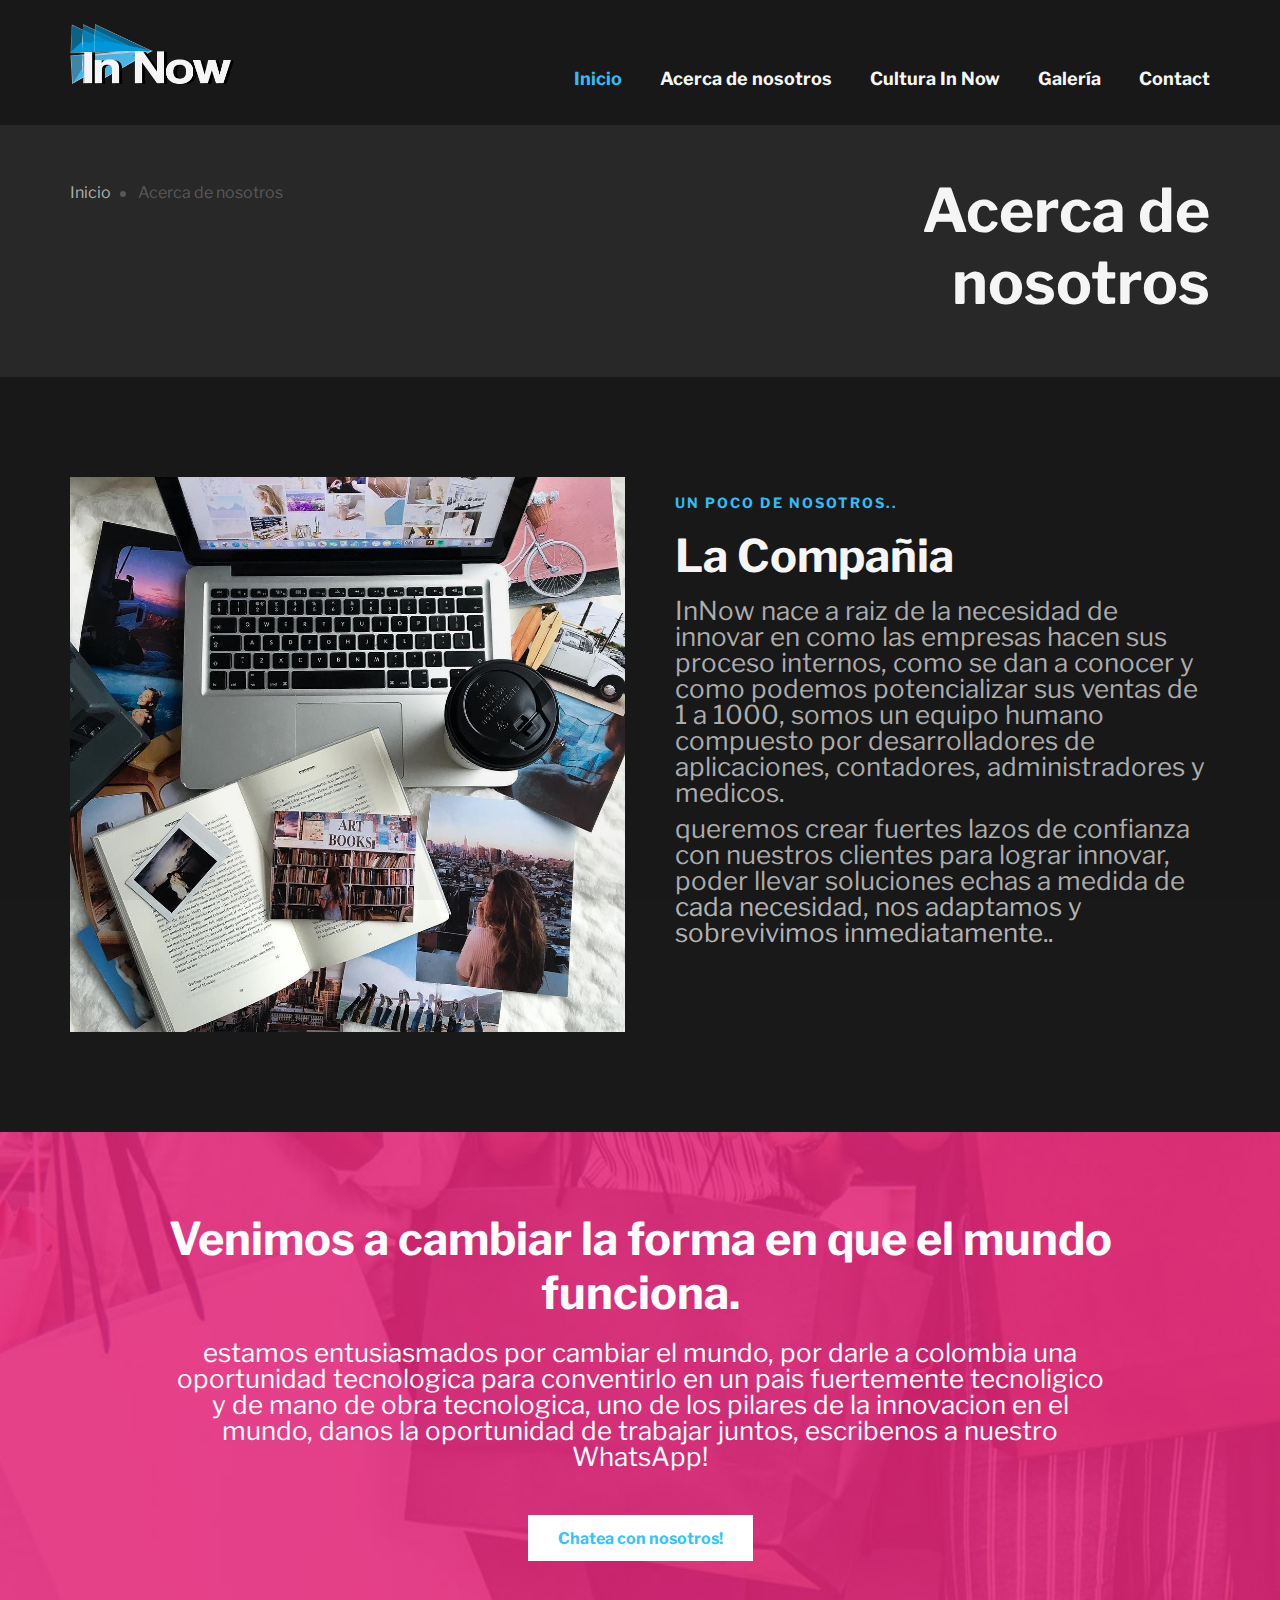
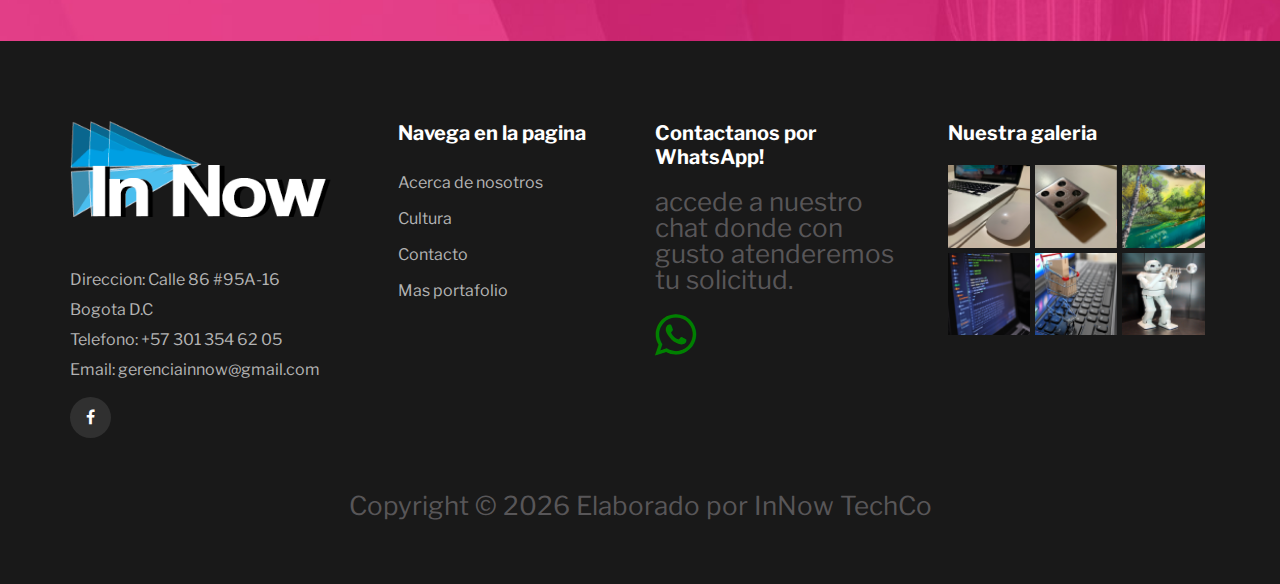
<file: about-us.html>
<!DOCTYPE html>
<html lang="es">

<head>
    <meta charset="UTF-8">
    <meta name="description" content="In now">
    <meta name="keywords" content="html in now">
    <meta name="viewport" content="width=device-width, initial-scale=1.0">
    <meta http-equiv="X-UA-Compatible" content="ie=edge">
    <title>In Now TechCo.</title>


    <!-- Google Font -->
    <link href="https://fonts.googleapis.com/css?family=Libre+Franklin:400,500,600,700,800,900&display=swap"
        rel="stylesheet">

    <!-- Css Styles -->
    <link rel="stylesheet" href="css/bootstrap.min.css" type="text/css">
    <link rel="stylesheet" href="css/font-awesome.min.css" type="text/css">
    <link rel="stylesheet" href="css/themify-icons.css" type="text/css">
    <link rel="stylesheet" href="css/owl.carousel.min.css" type="text/css">
    <link rel="stylesheet" href="css/magnific-popup.css" type="text/css">
    <link rel="stylesheet" href="css/slicknav.min.css" type="text/css">
    <link rel="stylesheet" href="css/style.css" type="text/css">
</head>

<body>
    <!-- Page Preloder -->
    <div id="preloder">
        <div class="loader"></div>
    </div>

    <!-- Header Section Begin -->
    <header class="header-section">
        <div class="container">
            <div class="row">
                <div class="col-lg-2 col-md-2">
                    <div class="logo">
                        <a href="#">
                            <img src="img/logo in now 3peque.png" alt="">
                        </a>
                    </div>
                </div>
                <div class="col-lg-10 col-md-10">
                    <div class="main-menu mobile-menu">
                        <ul>
                            <li class="active"><a href="./index.html">Inicio</a></li>
                            <li><a href="./about-us.html">Acerca de nosotros</a></li>
                            <li><a href="./blog.html">Cultura In Now</a></li>
                            <li><a href="./gallery.html">Galería</a>
                                
                            </li>
                            <li><a href="./contact.html">Contact</a></li>
                        </ul>
                    </div>
                </div>
            </div>
            <div id="mobile-menu-wrap"></div>
        </div>
    </header>
    <!-- Header End -->

    <!-- Breadcrumb Section Begin -->
    <section class="breadcrumb-section">
        <div class="container">
            <div class="row">
                <div class="col-lg-6 col-md-6">
                    <div class="breadcrumb-option">
                        <a href="#">Inicio</a>
                        <span>Acerca de nosotros</span>
                    </div>
                </div>
                <div class="col-lg-6 col-md-6 text-right">
                    <div class="breadcrumb-text">
                        <h3>Acerca de nosotros</h3>
                    </div>
                </div>
            </div>
        </div>
    </section>
    <!-- Breadcrumb Section End -->

    <!-- About Us Section Begin -->
    <section class="about-us-section spad">
        <div class="container">
            <div class="row">
                <div class="col-lg-6">
                    <div class="as-pic">
                        <img src="img/aboutus.png" alt="">
                    </div>
                </div>
                <div class="col-lg-6">
                    <div class="as-text ap-text">
                        <div class="section-title">
                            <span>Un poco de nosotros..</span>
                            <h2>La Compañia</h2>
                        </div>
                        <p class="f-para">InNow nace a raiz de la necesidad de innovar en como las empresas hacen sus proceso internos, como se dan a conocer y como podemos potencializar sus ventas de 1 a 1000, somos un equipo humano compuesto por desarrolladores de aplicaciones, contadores, administradores y medicos. </p>
                        <p class="s-para">queremos crear fuertes lazos de confianza con nuestros clientes para lograr innovar, poder llevar soluciones echas a medida de cada necesidad, nos adaptamos y sobrevivimos inmediatamente..
                        </p>
                        <!--
                        <div class="about-counter">
                            <div class="ac-item">
                                <h2 class="ab-count">5</h2>
                                <p>Empresas.</p>
                            </div>
                            <div class="ac-item">
                                <h2 class="ab-count">18</h2>
                                <p>Proyectos.</p>
                            </div>
                            <div class="ac-item">
                                <h2 class="ab-count">10</h2>
                                <p>Marcas.</p>
                            </div>
                            <div class="ac-item">
                                <h2>$</h2>>
                                <h2 class="ab-count">100000000</h2>
                                <p>Capital</p>
                            </div>
                        </div>-->
                    </div>
                </div>
            </div>
        </div>
    </section>
    <!-- About Us Section End -->

    <!-- Member Section Begin
    <section class="member-section spad ap-member">
        <div class="container">
            <div class="row">
                <div class="col-lg-12">
                    <div class="section-title">
                        <span>Our Team</span>
                        <h2>Top Designers</h2>
                    </div>
                </div>
            </div>
            <div class="row">
                <div class="col-lg-4 col-md-6">
                    <div class="member-item set-bg" data-setbg="img/member/member-1.jpg">
                        <div class="mi-text">
                            <p>Quia dolor sit amet, consectetur, adipisci velit, sed quia non numquam eius modi tempora
                                incidunt ut labore et dolore magnam aliquam quaerat voluptatem.</p>
                            <div class="mt-title">
                                <h4>Jacob Gomez</h4>
                                <span>Designer</span>
                            </div>
                            <div class="mt-social">
                                <a href="#"><i class="fa fa-facebook"></i></a>
                                <a href="#"><i class="fa fa-twitter"></i></a>
                                <a href="#"><i class="fa fa-instagram"></i></a>
                                <a href="#"><i class="fa fa-pinterest"></i></a>
                            </div>
                        </div>
                    </div>
                </div>
                <div class="col-lg-4 col-md-6">
                    <div class="member-item set-bg" data-setbg="img/member/member-2.jpg">
                        <div class="mi-text">
                            <p>Quia dolor sit amet, consectetur, adipisci velit, sed quia non numquam eius modi tempora
                                incidunt ut labore et dolore magnam aliquam quaerat voluptatem.</p>
                            <div class="mt-title">
                                <h4>Jacob Gomez</h4>
                                <span>Designer</span>
                            </div>
                            <div class="mt-social">
                                <a href="#"><i class="fa fa-facebook"></i></a>
                                <a href="#"><i class="fa fa-twitter"></i></a>
                                <a href="#"><i class="fa fa-instagram"></i></a>
                                <a href="#"><i class="fa fa-pinterest"></i></a>
                            </div>
                        </div>
                    </div>
                </div>
                <div class="col-lg-4 col-md-6">
                    <div class="member-item set-bg" data-setbg="img/member/member-3.jpg">
                        <div class="mi-text">
                            <p>Quia dolor sit amet, consectetur, adipisci velit, sed quia non numquam eius modi tempora
                                incidunt ut labore et dolore magnam aliquam quaerat voluptatem.</p>
                            <div class="mt-title">
                                <h4>Jacob Gomez</h4>
                                <span>Designer</span>
                            </div>
                            <div class="mt-social">
                                <a href="#"><i class="fa fa-facebook"></i></a>
                                <a href="#"><i class="fa fa-twitter"></i></a>
                                <a href="#"><i class="fa fa-instagram"></i></a>
                                <a href="#"><i class="fa fa-pinterest"></i></a>
                            </div>
                        </div>
                    </div>
                </div>
                <div class="col-lg-4 col-md-6">
                    <div class="member-item set-bg" data-setbg="img/member/member-4.jpg">
                        <div class="mi-text">
                            <p>Quia dolor sit amet, consectetur, adipisci velit, sed quia non numquam eius modi tempora
                                incidunt ut labore et dolore magnam aliquam quaerat voluptatem.</p>
                            <div class="mt-title">
                                <h4>Jacob Gomez</h4>
                                <span>Designer</span>
                            </div>
                            <div class="mt-social">
                                <a href="#"><i class="fa fa-facebook"></i></a>
                                <a href="#"><i class="fa fa-twitter"></i></a>
                                <a href="#"><i class="fa fa-instagram"></i></a>
                                <a href="#"><i class="fa fa-pinterest"></i></a>
                            </div>
                        </div>
                    </div>
                </div>
                <div class="col-lg-4 col-md-6">
                    <div class="member-item set-bg" data-setbg="img/member/member-5.jpg">
                        <div class="mi-text">
                            <p>Quia dolor sit amet, consectetur, adipisci velit, sed quia non numquam eius modi tempora
                                incidunt ut labore et dolore magnam aliquam quaerat voluptatem.</p>
                            <div class="mt-title">
                                <h4>Jacob Gomez</h4>
                                <span>Designer</span>
                            </div>
                            <div class="mt-social">
                                <a href="#"><i class="fa fa-facebook"></i></a>
                                <a href="#"><i class="fa fa-twitter"></i></a>
                                <a href="#"><i class="fa fa-instagram"></i></a>
                                <a href="#"><i class="fa fa-pinterest"></i></a>
                            </div>
                        </div>
                    </div>
                </div>
                <div class="col-lg-4 col-md-6">
                    <div class="member-item set-bg" data-setbg="img/member/member-6.jpg">
                        <div class="mi-text">
                            <p>Quia dolor sit amet, consectetur, adipisci velit, sed quia non numquam eius modi tempora
                                incidunt ut labore et dolore magnam aliquam quaerat voluptatem.</p>
                            <div class="mt-title">
                                <h4>Jacob Gomez</h4>
                                <span>Designer</span>
                            </div>
                            <div class="mt-social">
                                <a href="#"><i class="fa fa-facebook"></i></a>
                                <a href="#"><i class="fa fa-twitter"></i></a>
                                <a href="#"><i class="fa fa-instagram"></i></a>
                                <a href="#"><i class="fa fa-pinterest"></i></a>
                            </div>
                        </div>
                    </div>
                </div>
            </div>
        </div>
    </section>
     Member Section End -->

    <!-- Call To Action Section Begin -->
    <section class="callto-section set-bg" data-setbg="img/ctc-bg.jpg">
        <div class="container">
            <div class="row">
                <div class="col-lg-10 m-auto">
                    <div class="ctc-text">
                        <h2>Venimos a cambiar la forma en que el mundo funciona.</h2>
                        <p>estamos entusiasmados por cambiar el mundo, por darle a colombia una oportunidad tecnologica para conventirlo en un pais fuertemente tecnoligico y de mano de obra tecnologica, uno de los pilares de la innovacion en el mundo, danos la oportunidad de trabajar juntos, escribenos a nuestro WhatsApp!</p>
                        <a href="https://api.whatsapp.com/send?phone=0573013546205" class="primary-btn ctc-btn">Chatea con nosotros!</a>
                    </div>
                </div>
            </div>
        </div>
    </section>
    <!-- Call To Action Section End -->

       <!-- Footer Section Begin -->
       <section class="footer-section">
        <div class="container">
            <div class="row">
                <div class="col-lg-3 col-md-6">
                    <div class="footer-option">
                        <div class="fo-logo">
                            <a href="#">
                                <img src="img/logo in now 3peque.png" alt="">
                            </a>
                        </div>
                        <ul>
                            <li>Direccion: Calle 86 #95A-16 Bogota D.C</li>
                            <li>Telefono: +57 301 354 62 05</li>
                            <li>Email: gerenciainnow@gmail.com</li>
                        </ul>
                        <div class="fo-social">
                            <a href="https://www.facebook.com/InNowTechC0"><i class="fa fa-facebook"></i></a>
                        </div>
                    </div>
                </div>
                <div class="col-lg-3 col-md-6">
                    <div class="footer-widget fw-links">
                        <h5>Navega en la pagina</h5>
                        <ul>
                            <li><a href="about-us.html">Acerca de nosotros</a></li>
                            <li><a href="blog.html">Cultura</a></li>
                            <li><a href="contact.html">Contacto</a></li>
                            <li><a href="gallery.html">Mas portafolio</a></li>
                        </ul>
                    </div>
                </div>
                <div class="col-lg-3 col-md-6">
                    <div class="footer-widget">
                        <h5>Contactanos por WhatsApp!</h5>
                        <p>accede a nuestro chat donde con gusto atenderemos tu solicitud.</p>
                        <form action="#" class="news-form">
                            <a href="https://api.whatsapp.com/send?phone=0573013546205" class="fa fa-whatsapp" style="font-size:48px;color:green"></a>
                        </form>
                    </div>
                </div>
                <!-- Link back to Colorlib can't be removed. Template is licensed under CC BY 3.0. -->
                <div class="col-lg-3 col-md-6">
                    <div class="footer-widget">
                        <h5>Nuestra galeria</h5>
                        <div class="insta-pic">
                            <img src="img/instagram/ints1.png" alt="">
                            <img src="img/instagram/isnt2.png" alt="">
                            <img src="img/instagram/isnt3.png" alt="">
                            <img src="img/instagram/inst4.png" alt="">
                            <img src="img/instagram/isnt5.png" alt="">
                            <img src="img/instagram/isnt6.png" alt="">
                        </div>
                    </div>
                </div>
                  <!--Link back to Colorlib can't be removed. Template is licensed under CC BY 3.0. -->
            </div>
            <div class="copyright-text">
                <p>
                    <!-- Link back to Colorlib can't be removed. Template is licensed under CC BY 3.0. -->
                    Copyright &copy;
                    <script>document.write(new Date().getFullYear());</script> Elaborado por InNow TechCo
                    <!-- Link back to Colorlib can't be removed. Template is licensed under CC BY 3.0. -->
                </p>
            </div>
        </div>
    </section>
    <!-- Footer Section End -->

    <!-- Js Plugins -->
    <script src="js/jquery-3.3.1.min.js"></script>
    <script src="js/bootstrap.min.js"></script>
    <script src="js/jquery.magnific-popup.min.js"></script>
    <script src="js/mixitup.min.js"></script>
    <script src="js/jquery.slicknav.js"></script>
    <script src="js/owl.carousel.min.js"></script>
    <script src="js/main.js"></script>
</body>

</html>
</file>
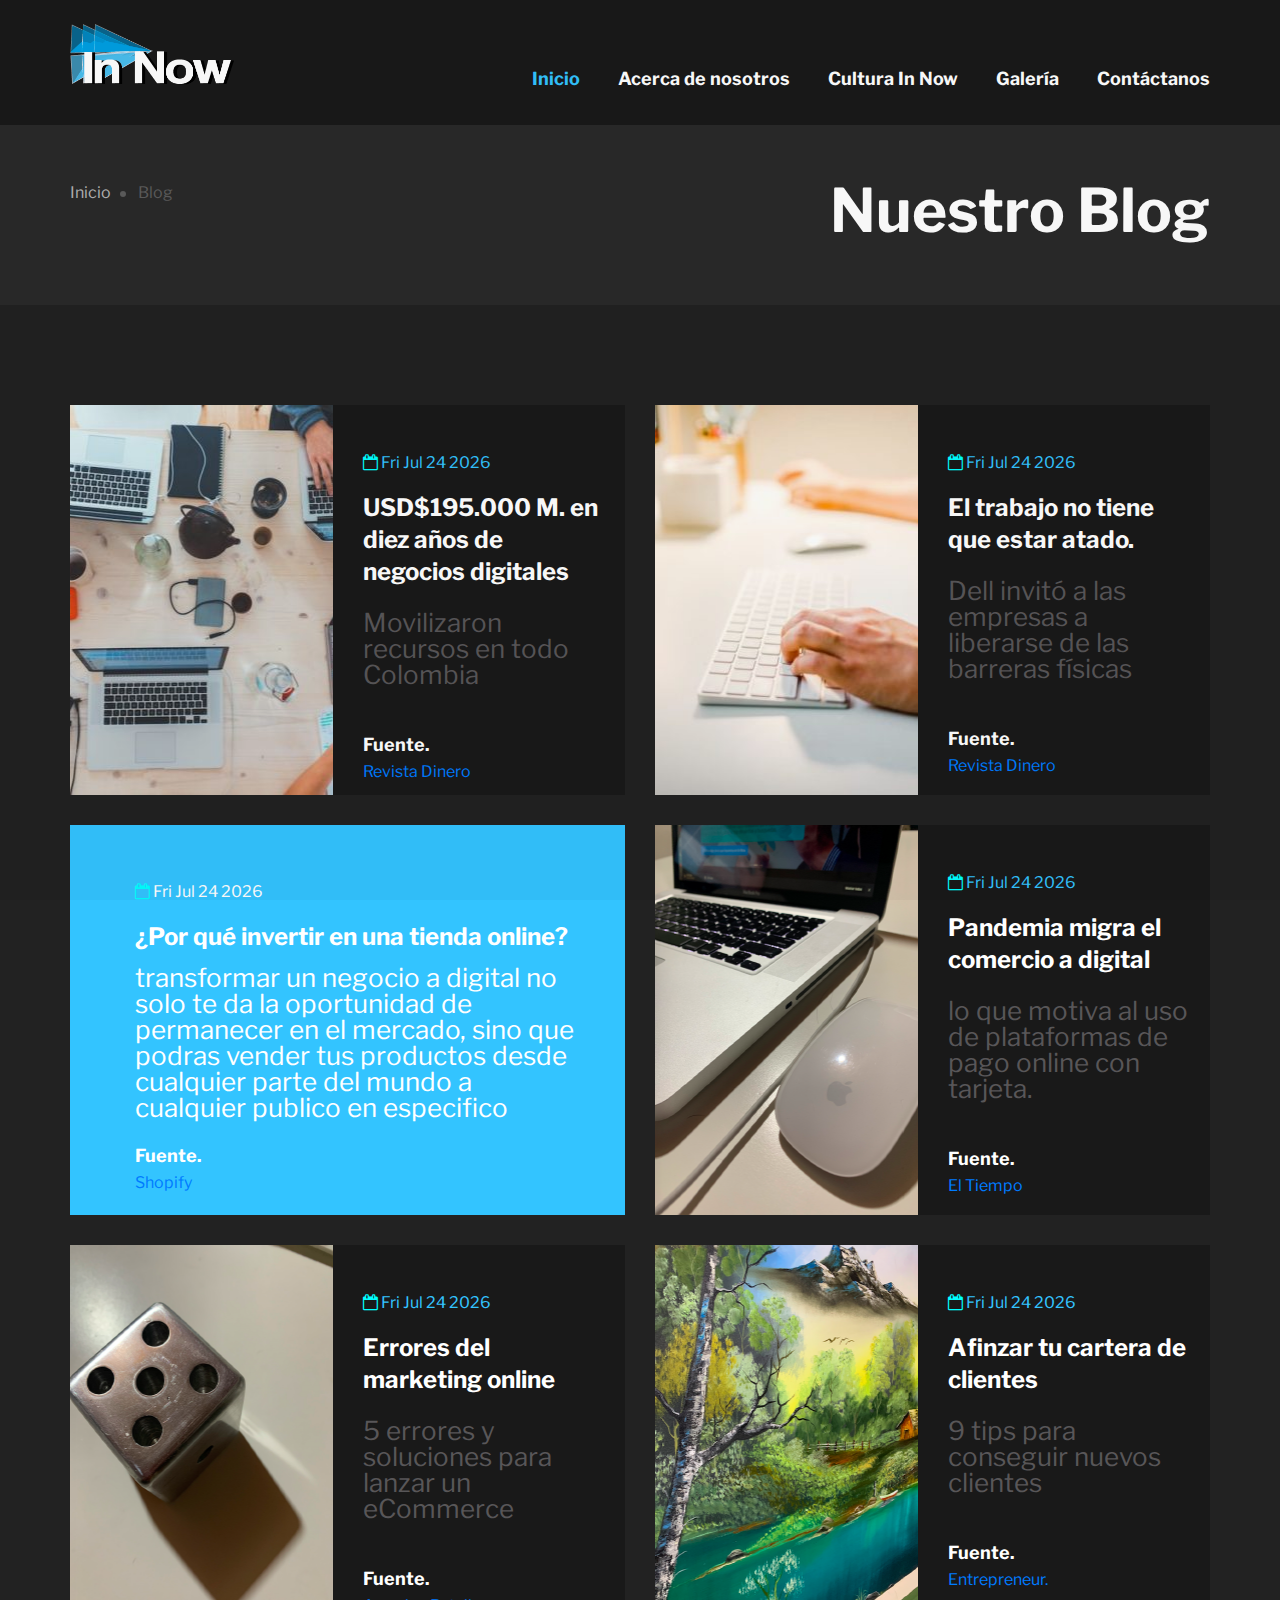
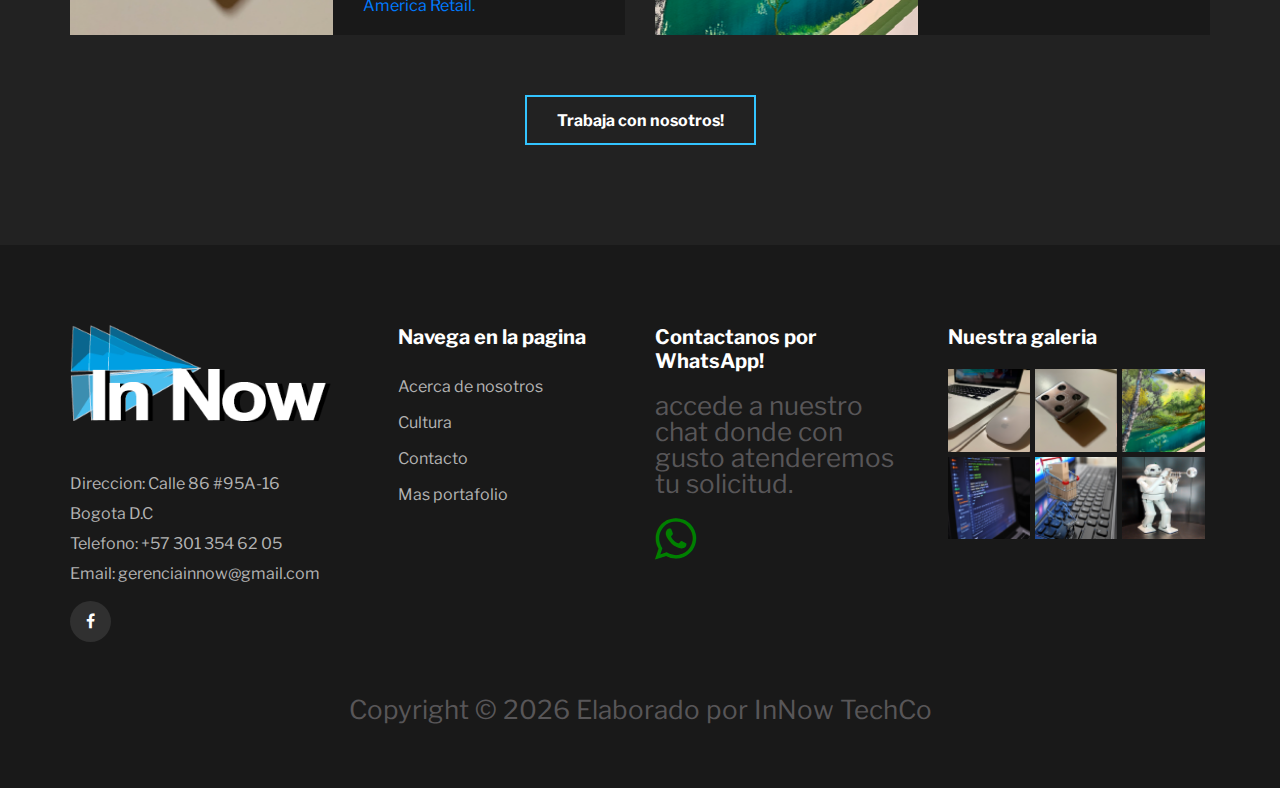
<file: blog.html>
<!DOCTYPE html>
<html lang="es">

<head>
    <meta charset="UTF-8">
    <meta name="description" content="In now">
    <meta name="keywords" content="html in now">
    <meta name="viewport" content="width=device-width, initial-scale=1.0">
    <meta http-equiv="X-UA-Compatible" content="ie=edge">
    <title>In Now TechCo.</title>


    <!-- Google Font -->
    <link href="https://fonts.googleapis.com/css?family=Libre+Franklin:400,500,600,700,800,900&display=swap"
        rel="stylesheet">

    <!-- Css Styles -->
    <link rel="stylesheet" href="css/bootstrap.min.css" type="text/css">
    <link rel="stylesheet" href="css/font-awesome.min.css" type="text/css">
    <link rel="stylesheet" href="css/themify-icons.css" type="text/css">
    <link rel="stylesheet" href="css/owl.carousel.min.css" type="text/css">
    <link rel="stylesheet" href="css/magnific-popup.css" type="text/css">
    <link rel="stylesheet" href="css/slicknav.min.css" type="text/css">
    <link rel="stylesheet" href="css/style.css" type="text/css">
</head>

<body>
    <!-- Page Preloder -->
    <div id="preloder">
        <div class="loader"></div>
    </div>

    <!-- Header Section Begin -->
    <header class="header-section">
        <div class="container">
            <div class="row">
                <div class="col-lg-2 col-md-2">
                    <div class="logo">
                        <a href="#">
                            <img src="img/logo in now 3peque.png" alt="">
                        </a>
                    </div>
                </div>
                <div class="col-lg-10 col-md-10">
                    <div class="main-menu mobile-menu">
                        <ul>
                            <li class="active"><a href="./index.html">Inicio</a></li>
                            <li><a href="./about-us.html">Acerca de nosotros</a></li>
                            <li><a href="./blog.html">Cultura In Now</a></li>
                            <li><a href="./gallery.html">Galería</a>
                                
                            </li>
                            <li><a href="./contact.html">Contáctanos</a></li>
                        </ul>
                    </div>
                </div>
            </div>
            <div id="mobile-menu-wrap"></div>
        </div>
    </header>
    <!-- Header End -->
    <!-- Header End -->

    <!-- Breadcrumb Section Begin -->
    <section class="breadcrumb-section">
        <div class="container">
            <div class="row">
                <div class="col-lg-6">
                    <div class="breadcrumb-option">
                        <a href="index.html">Inicio</a>
                        <span>Blog</span>
                    </div>
                </div>
                <div class="col-lg-6">
                    <div class="breadcrumb-text">
                        <h3>Nuestro Blog</h3>
                    </div>
                </div>
            </div>
        </div>
    </section>
    <!-- Breadcrumb Section End -->

    <!-- Blog Section Begin -->
    <div class="blog-section spad">
        <div class="container">
            <div class="row">
                <div class="col-lg-6">
                    <div class="blog-item">
                        <div class="row">
                            <div class="col-lg-6">
                                <div class="bi-pic set-bg" data-setbg="img/blog/blo1.jpeg"></div>
                            </div>
                            <div class="col-lg-6">
                                <div class="bi-text">
                                    <ul>
                                        <i class="fa fa-calendar-o"></i>
                                        <li id="demo"></li>
                                        <script>
                                             var d = new Date();
                                            document.getElementById("demo").innerHTML = d.toDateString();
                                            </script>
                                    </ul>
                                    <h4><a href="https://www.dinero.com/buscador?query=negocios%20digitales">USD$195.000 M. en diez años de negocios digitales</a></h4>
                                    <p>Movilizaron recursos en todo Colombia</p>
                                    <div class="bt-author">
                                        <div class="ba-pic">
                                            
                                        </div>
                                        <div class="ba-text">
                                            <h5>Fuente.</h5>
                                            <a href="https://www.dinero.com/buscador?query=negocios%20digitales">Revista Dinero</a>
                                        </div>
                                    </div>
                                </div>
                            </div>
                        </div>
                    </div>
                </div>
                <div class="col-lg-6">
                    <div class="blog-item">
                        <div class="row">
                            <div class="col-lg-6">
                                <div class="bi-pic set-bg" data-setbg="img/blog/blo2.jpeg"></div>
                            </div>
                            <div class="col-lg-6">
                                <div class="bi-text">
                                    <ul>
                                        <!-- hora quemada
                                        <li><i class="fa fa-calendar-o"></i> August 9, 2019</li>
                                        <li><i class="fa fa-commenting-o"></i> 0</li>-->
                                        <i class="fa fa-calendar-o"></i>
                                        <li id="demo1"></li>
                                        <script>
                                            var d = new Date();
                                           document.getElementById("demo1").innerHTML = d.toDateString();
                                           </script>
                                    </ul>
                                    <h4><a href="https://www.dinero.com/buscador?query=negocios%20digitales">El trabajo no tiene que estar atado.</a></h4>
                                    <p>Dell invitó a las empresas a liberarse de las barreras físicas</p>
                                    <div class="bt-author">
                                        <div class="ba-pic">
                                            
                                        </div>
                                        <div class="ba-text">
                                            <h5>Fuente.</h5>
                                            <a href="https://www.dinero.com/buscador?query=negocios%20digitales">Revista Dinero</a>
                                        </div>
                                    </div>
                                </div>
                            </div>
                        </div>
                    </div>
                </div>
                <div class="col-lg-6">
                    <div class="blog-item solid-bg">
                        <div class="bi-text">
                            <ul>
                                <!-- hora quemada
                                        <li><i class="fa fa-calendar-o"></i> August 9, 2019</li>
                                        <li><i class="fa fa-commenting-o"></i> 0</li>-->
                                        <i class="fa fa-calendar-o"></i>
                                        <li id="demo2"></li>
                                        <script>
                                            var d = new Date();
                                           document.getElementById("demo2").innerHTML = d.toDateString();
                                           </script>
                            </ul>
                            <h4><a href="https://www.shopify.com.co/blog/invertir-en-tienda-online">¿Por qué invertir en una tienda online?</a></h4>
                            <p>transformar un negocio a digital no solo te da la oportunidad de permanecer en el mercado, sino que 
                                podras vender tus productos desde cualquier parte del mundo a cualquier publico en especifico </p>
                            <div class="bt-author">
                                
                                <div class="ba-text">
                                    <h5>Fuente.</h5>
                                    <a href="https://www.shopify.com.co/blog/invertir-en-tienda-online">Shopify</a>
                                </div>
                            </div>
                        </div>
                    </div>
                </div>
                <div class="col-lg-6">
                    <div class="blog-item">
                        <div class="row">
                            <div class="col-lg-6">
                                <div class="bi-pic set-bg" data-setbg="img/blog/blo3.png"></div>
                            </div>
                            <div class="col-lg-6">
                                <div class="bi-text">
                                    <ul>
                                        <!-- hora quemada
                                        <li><i class="fa fa-calendar-o"></i> August 9, 2019</li>
                                        <li><i class="fa fa-commenting-o"></i> 0</li>-->
                                        <i class="fa fa-calendar-o"></i>
                                        <li id="demo3"></li>
                                        <script>
                                            var d = new Date();
                                           document.getElementById("demo3").innerHTML = d.toDateString();
                                           </script>
                                    </ul>
                                    <h4><a href="https://www.eltiempo.com/economia/sector-financiero/bancarizacion-en-la-pandemia-lleva-a-fuerte-caida-del-uso-del-dinero-en-efectivo-532616">Pandemia migra el comercio a digital</a></h4>
                                    <p>lo que motiva al uso de plataformas de pago online con tarjeta.</p>
                                    <div class="bt-author">
                                        
                                        <div class="ba-text">
                                            <h5>Fuente.</h5>
                                            <a href="https://www.eltiempo.com/economia/sector-financiero/bancarizacion-en-la-pandemia-lleva-a-fuerte-caida-del-uso-del-dinero-en-efectivo-532616">El Tiempo</a>
                                        </div>
                                    </div>
                                </div>
                            </div>
                        </div>
                    </div>
                </div>
                <div class="col-lg-6">
                    <div class="blog-item">
                        <div class="row">
                            <div class="col-lg-6">
                                <div class="bi-pic set-bg" data-setbg="img/blog/blo4.png"></div>
                            </div>
                            <div class="col-lg-6">
                                <div class="bi-text">
                                    <ul>
                                        <!-- hora quemada
                                        <li><i class="fa fa-calendar-o"></i> August 9, 2019</li>
                                        <li><i class="fa fa-commenting-o"></i> 0</li>-->
                                        <i class="fa fa-calendar-o"></i>
                                        <li id="demo4"></li>
                                        <script>
                                            var d = new Date();
                                           document.getElementById("demo4").innerHTML = d.toDateString();
                                           </script>
                                    </ul>
                                    <h4><a href="https://www.america-retail.com/ecommerce/ecommerce-errores-del-marketing-online-en-el-lanzamiento-del-canal-de-ventas-digital/">Errores del marketing online </a></h4>
                                    <p>5 errores y soluciones para lanzar un eCommerce</p>
                                    <div class="bt-author">
                                        
                                        <div class="ba-text">
                                            <h5>Fuente.</h5>
                                            <a href="https://www.america-retail.com/ecommerce/ecommerce-errores-del-marketing-online-en-el-lanzamiento-del-canal-de-ventas-digital/">America Retail.</a>
                                        </div>
                                    </div>
                                </div>
                            </div>
                        </div>
                    </div>
                </div>
                <div class="col-lg-6">
                    <div class="blog-item">
                        <div class="row">
                            <div class="col-lg-6">
                                <div class="bi-pic set-bg" data-setbg="img/blog/blo5.png"></div>
                            </div>
                            <div class="col-lg-6">
                                <div class="bi-text">
                                    <ul>
                                        <!-- hora quemada
                                        <li><i class="fa fa-calendar-o"></i> August 9, 2019</li>
                                        <li><i class="fa fa-commenting-o"></i> 0</li>-->
                                        <i class="fa fa-calendar-o"></i>
                                        <li id="demo5"></li>
                                        <script>
                                            var d = new Date();
                                           document.getElementById("demo5").innerHTML = d.toDateString();
                                           </script>
                                    </ul>
                                    <h4><a href="https://www.entrepreneur.com/article/268828">Afinzar tu cartera de clientes</a></h4>
                                    <p>9 tips para conseguir nuevos clientes</p>
                                    <div class="bt-author">
                                        
                                        <div class="ba-text">
                                            <h5>Fuente.</h5>
                                            <a href="https://www.entrepreneur.com/article/268828">Entrepreneur.</a>
                                        </div>
                                    </div>
                                </div>
                            </div>
                        </div>
                    </div>
                </div>
            </div>
            <div class="row">
                <div class="col-lg-12 text-center">
                    <div class="blog-btn">
                        <a href="https://api.whatsapp.com/send?phone=0573013546205" class="primary-btn">Trabaja con nosotros!</a>
                    </div>
                </div>
            </div>
        </div>
    </div>
    <!-- Blog Section End -->

     <!-- Footer Section Begin -->
     <section class="footer-section">
        <div class="container">
            <div class="row">
                <div class="col-lg-3 col-md-6">
                    <div class="footer-option">
                        <div class="fo-logo">
                            <a href="#">
                                <img src="img/logo in now 3peque.png" alt="">
                            </a>
                        </div>
                        <ul>
                            <li>Direccion: Calle 86 #95A-16 Bogota D.C</li>
                            <li>Telefono: +57 301 354 62 05</li>
                            <li>Email: gerenciainnow@gmail.com</li>
                        </ul>
                        <div class="fo-social">
                            <a href="https://www.facebook.com/InNowTechC0"><i class="fa fa-facebook"></i></a>
                        </div>
                    </div>
                </div>
                <div class="col-lg-3 col-md-6">
                    <div class="footer-widget fw-links">
                        <h5>Navega en la pagina</h5>
                        <ul>
                            <li><a href="about-us.html">Acerca de nosotros</a></li>
                            <li><a href="blog.html">Cultura</a></li>
                            <li><a href="contact.html">Contacto</a></li>
                            <li><a href="gallery.html">Mas portafolio</a></li>
                        </ul>
                    </div>
                </div>
                <div class="col-lg-3 col-md-6">
                    <div class="footer-widget">
                        <h5>Contactanos por WhatsApp!</h5>
                        <p>accede a nuestro chat donde con gusto atenderemos tu solicitud.</p>
                        <form action="#" class="news-form">
                            <a href="https://api.whatsapp.com/send?phone=0573013546205" class="fa fa-whatsapp" style="font-size:48px;color:green"></a>
                        </form>
                    </div>
                </div>
                <!-- Link back to Colorlib can't be removed. Template is licensed under CC BY 3.0. -->
                <div class="col-lg-3 col-md-6">
                    <div class="footer-widget">
                        <h5>Nuestra galeria</h5>
                        <div class="insta-pic">
                            <img src="img/instagram/ints1.png" alt="">
                            <img src="img/instagram/isnt2.png" alt="">
                            <img src="img/instagram/isnt3.png" alt="">
                            <img src="img/instagram/inst4.png" alt="">
                            <img src="img/instagram/isnt5.png" alt="">
                            <img src="img/instagram/isnt6.png" alt="">
                        </div>
                    </div>
                </div>
                  <!--Link back to Colorlib can't be removed. Template is licensed under CC BY 3.0. -->
            </div>
            <div class="copyright-text">
                <p>
                    <!-- Link back to Colorlib can't be removed. Template is licensed under CC BY 3.0. -->
                    Copyright &copy;
                    <script>document.write(new Date().getFullYear());</script> Elaborado por InNow TechCo
                    <!-- Link back to Colorlib can't be removed. Template is licensed under CC BY 3.0. -->
                </p>
            </div>
        </div>
    </section>
    <!-- Footer Section End -->

    <!-- Js Plugins -->
    <script src="js/jquery-3.3.1.min.js"></script>
    <script src="js/bootstrap.min.js"></script>
    <script src="js/jquery.magnific-popup.min.js"></script>
    <script src="js/mixitup.min.js"></script>
    <script src="js/jquery.slicknav.js"></script>
    <script src="js/owl.carousel.min.js"></script>
    <script src="js/main.js"></script>
</body>

</html>
</file>
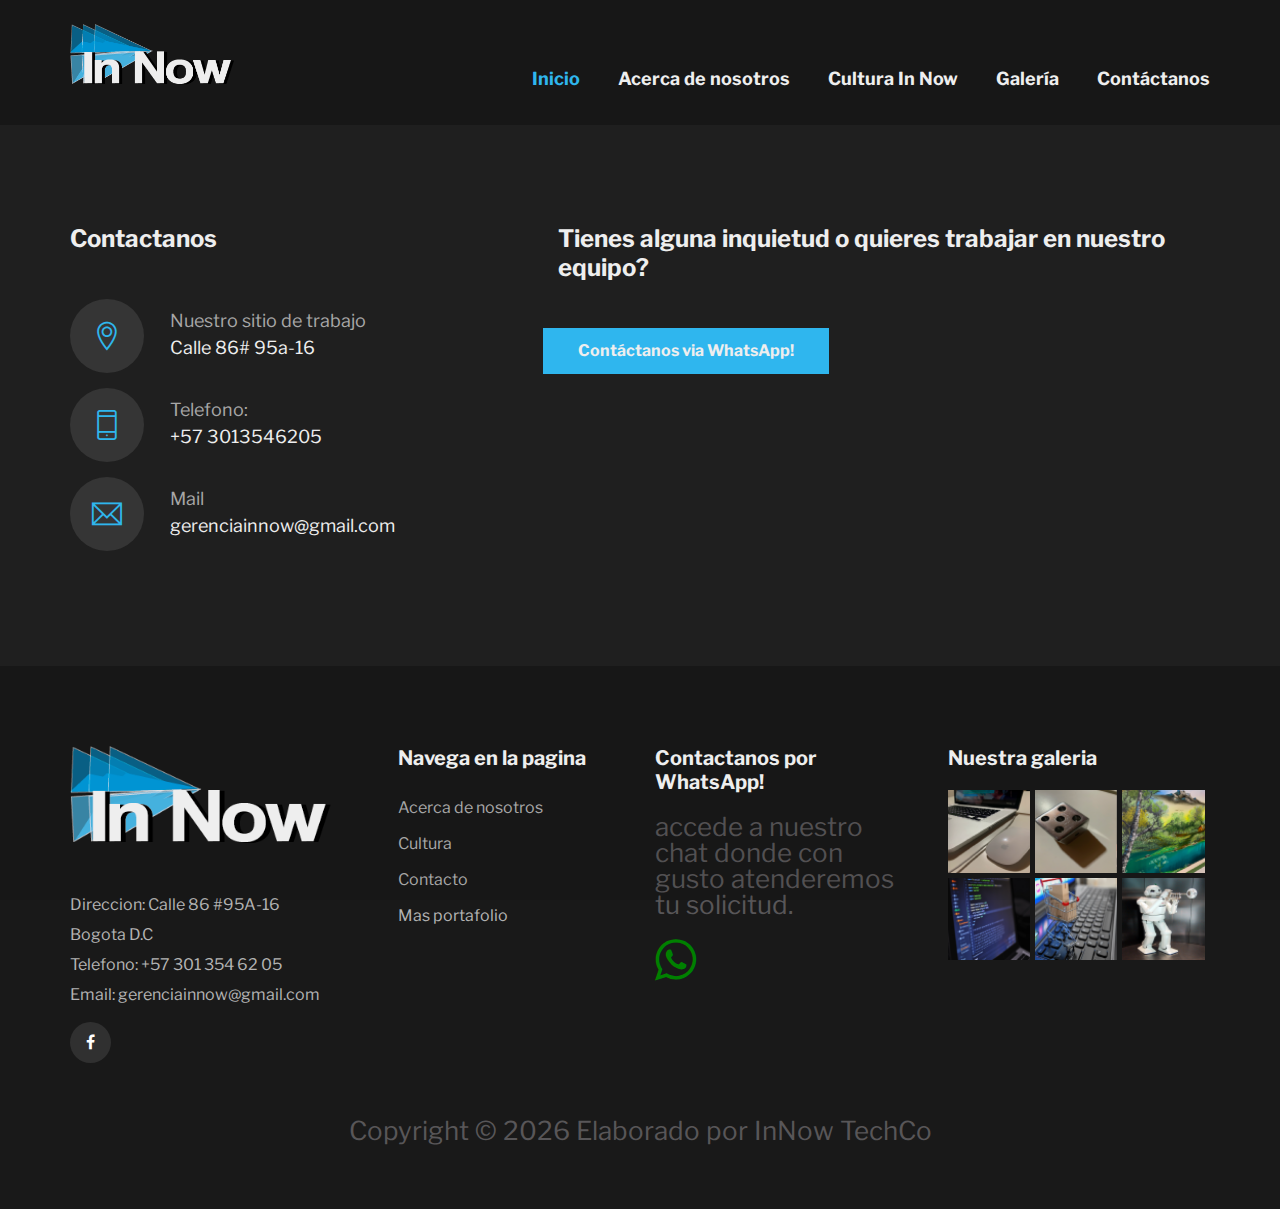
<file: contact.html>
<!DOCTYPE html>
<html lang="es">

<head>
    <meta charset="UTF-8">
    <meta name="description" content="In now">
    <meta name="keywords" content="html in now">
    <meta name="viewport" content="width=device-width, initial-scale=1.0">
    <meta http-equiv="X-UA-Compatible" content="ie=edge">
    <title>In Now TechCo.</title>


    <!-- Google Font -->
    <link href="https://fonts.googleapis.com/css?family=Libre+Franklin:400,500,600,700,800,900&display=swap"
        rel="stylesheet">

    <!-- Css Styles -->
    <link rel="stylesheet" href="css/bootstrap.min.css" type="text/css">
    <link rel="stylesheet" href="css/font-awesome.min.css" type="text/css">
    <link rel="stylesheet" href="css/themify-icons.css" type="text/css">
    <link rel="stylesheet" href="css/owl.carousel.min.css" type="text/css">
    <link rel="stylesheet" href="css/magnific-popup.css" type="text/css">
    <link rel="stylesheet" href="css/slicknav.min.css" type="text/css">
    <link rel="stylesheet" href="css/style.css" type="text/css">
</head>

<body>
    <!-- Page Preloder -->
    <div id="preloder">
        <div class="loader"></div>
    </div>

    <!-- Header Section Begin -->
    <header class="header-section">
        <div class="container">
            <div class="row">
                <div class="col-lg-2 col-md-2">
                    <div class="logo">
                        <a href="#">
                            <img src="img/logo in now 3peque.png" alt="">
                        </a>
                    </div>
                </div>
                <div class="col-lg-10 col-md-10">
                    <div class="main-menu mobile-menu">
                        <ul>
                            <li class="active"><a href="./index.html">Inicio</a></li>
                            <li><a href="./about-us.html">Acerca de nosotros</a></li>
                            <li><a href="./blog.html">Cultura In Now</a></li>
                            <li><a href="./gallery.html">Galería</a>
                                
                            </li>
                            <li><a href="./contact.html">Contáctanos</a></li>
                        </ul>
                    </div>
                </div>
            </div>
            <div id="mobile-menu-wrap"></div>
        </div>
    </header>
    <!-- Header End -->

    <!-- Map Section Begin
    <div class="map">
        <iframe
            src="https://www.google.com/maps/embed?pb=!1m18!1m12!1m3!1d3029.131590048758!2d-75.49285368518825!3d40.60492025209744!2m3!1f0!2f0!3f0!3m2!1i1024!2i768!4f13.1!3m3!1m2!1s0x89c439862c390e25%3A0xd8a76e7325ce28ea!2sLiberty%20St%2C%20Allentown%2C%20PA%2C%20USA!5e0!3m2!1sen!2sbd!4v1580135217665!5m2!1sen!2sbd"
            height="500" style="border:0;" allowfullscreen=""></iframe>
    </div>
     Map Section End -->

    <!-- Contact Section Begin -->
    <section class="contact-section spad">
        <div class="container">
            <div class="row">
                <div class="col-lg-5">
                    <div class="contact-text">
                        <h4>Contactanos</h4>
                        <div class="ct-item">
                            <div class="ci-icon">
                                <span class="ti-location-pin"></span>
                            </div>
                            <div class="ci-text">
                                <ul>
                                    <li>
                                        <span>Nuestro sitio de trabajo</span>
                                        Calle 86# 95a-16
                                    </li>
                                </ul>
                            </div>
                        </div>
                        <div class="ct-item">
                            <div class="ci-icon">
                                <span class="ti-mobile"></span>
                            </div>
                            <div class="ci-text">
                                <ul>
                                    <li>
                                        <span>Telefono:</span>
                                        +57 3013546205
                                    </li>
                                </ul>
                            </div>
                        </div>
                        <div class="ct-item">
                            <div class="ci-icon">
                                <span class="ti-email"></span>
                            </div>
                            <div class="ci-text">
                                <ul>
                                    <li>
                                        <span>Mail</span>
                                        gerenciainnow@gmail.com
                                    </li>
                                </ul>
                            </div>
                        </div>
                    </div>
                </div>
                <div class="col-lg-7">
                    <div class="contact-option">
                        <h4>Tienes alguna inquietud o quieres trabajar en nuestro equipo?</h4>
                        <form action="#" class="comment-form contact-form">
                            <div class="row">
                                <!--
                                <div class="col-lg-6">
                                    <input type="text" placeholder="Nombre">
                                </div>
                                <div class="col-lg-6">
                                    <input type="text" placeholder="Correo">
                                </div>
                                <div class="col-lg-12">
                                    <textarea placeholder="Mensaje"></textarea>-->
                                    <a href="https://api.whatsapp.com/send?phone=0573013546205" type="submit" class="site-btn">Contáctanos via WhatsApp!</a>
                                </div>
                            </div>
                        </form>
                    </div>
                </div>
            </div>
        </div>
    </section>
    <!-- Contact Section End -->

    <!-- Footer Section Begin -->
    <section class="footer-section">
        <div class="container">
            <div class="row">
                <div class="col-lg-3 col-md-6">
                    <div class="footer-option">
                        <div class="fo-logo">
                            <a href="#">
                                <img src="img/logo in now 3peque.png" alt="">
                            </a>
                        </div>
                        <ul>
                            <li>Direccion: Calle 86 #95A-16 Bogota D.C</li>
                            <li>Telefono: +57 301 354 62 05</li>
                            <li>Email: gerenciainnow@gmail.com</li>
                        </ul>
                        <div class="fo-social">
                            <a href="https://www.facebook.com/InNowTechC0"><i class="fa fa-facebook"></i></a>
                            
                        </div>
                    </div>
                </div>
                <div class="col-lg-3 col-md-6">
                    <div class="footer-widget fw-links">
                        <h5>Navega en la pagina</h5>
                        <ul>
                            <li><a href="about-us.html">Acerca de nosotros</a></li>
                            <li><a href="blog.html">Cultura</a></li>
                            <li><a href="contact.html">Contacto</a></li>
                            <li><a href="gallery.html">Mas portafolio</a></li>
                        </ul>
                    </div>
                </div>
                <div class="col-lg-3 col-md-6">
                    <div class="footer-widget">
                        <h5>Contactanos por WhatsApp!</h5>
                        <p>accede a nuestro chat donde con gusto atenderemos tu solicitud.</p>
                        <form action="#" class="news-form">
                            <a href="https://api.whatsapp.com/send?phone=0573013546205" class="fa fa-whatsapp" style="font-size:48px;color:green"></a>
                        </form>
                    </div>
                </div>
                
                <div class="col-lg-3 col-md-6">
                    <div class="footer-widget">
                        <h5>Nuestra galeria</h5>
                        <div class="insta-pic">
                            <img src="img/instagram/ints1.png" alt="">
                            <img src="img/instagram/isnt2.png" alt="">
                            <img src="img/instagram/isnt3.png" alt="">
                            <img src="img/instagram/inst4.png" alt="">
                            <img src="img/instagram/isnt5.png" alt="">
                            <img src="img/instagram/isnt6.png" alt="">
                        </div>
                    </div>
                </div>
                  
            </div>
            <div class="copyright-text">
                <p>
                    
                    Copyright &copy;
                    <script>document.write(new Date().getFullYear());</script> Elaborado por InNow TechCo
               
                </p>
            </div>
        </div>
    </section>
    <!-- Footer Section End -->

    <!-- Js Plugins -->
    <script src="js/jquery-3.3.1.min.js"></script>
    <script src="js/bootstrap.min.js"></script>
    <script src="js/jquery.magnific-popup.min.js"></script>
    <script src="js/mixitup.min.js"></script>
    <script src="js/jquery.slicknav.js"></script>
    <script src="js/owl.carousel.min.js"></script>
    <script src="js/main.js"></script>
</body>

</html>
</file>
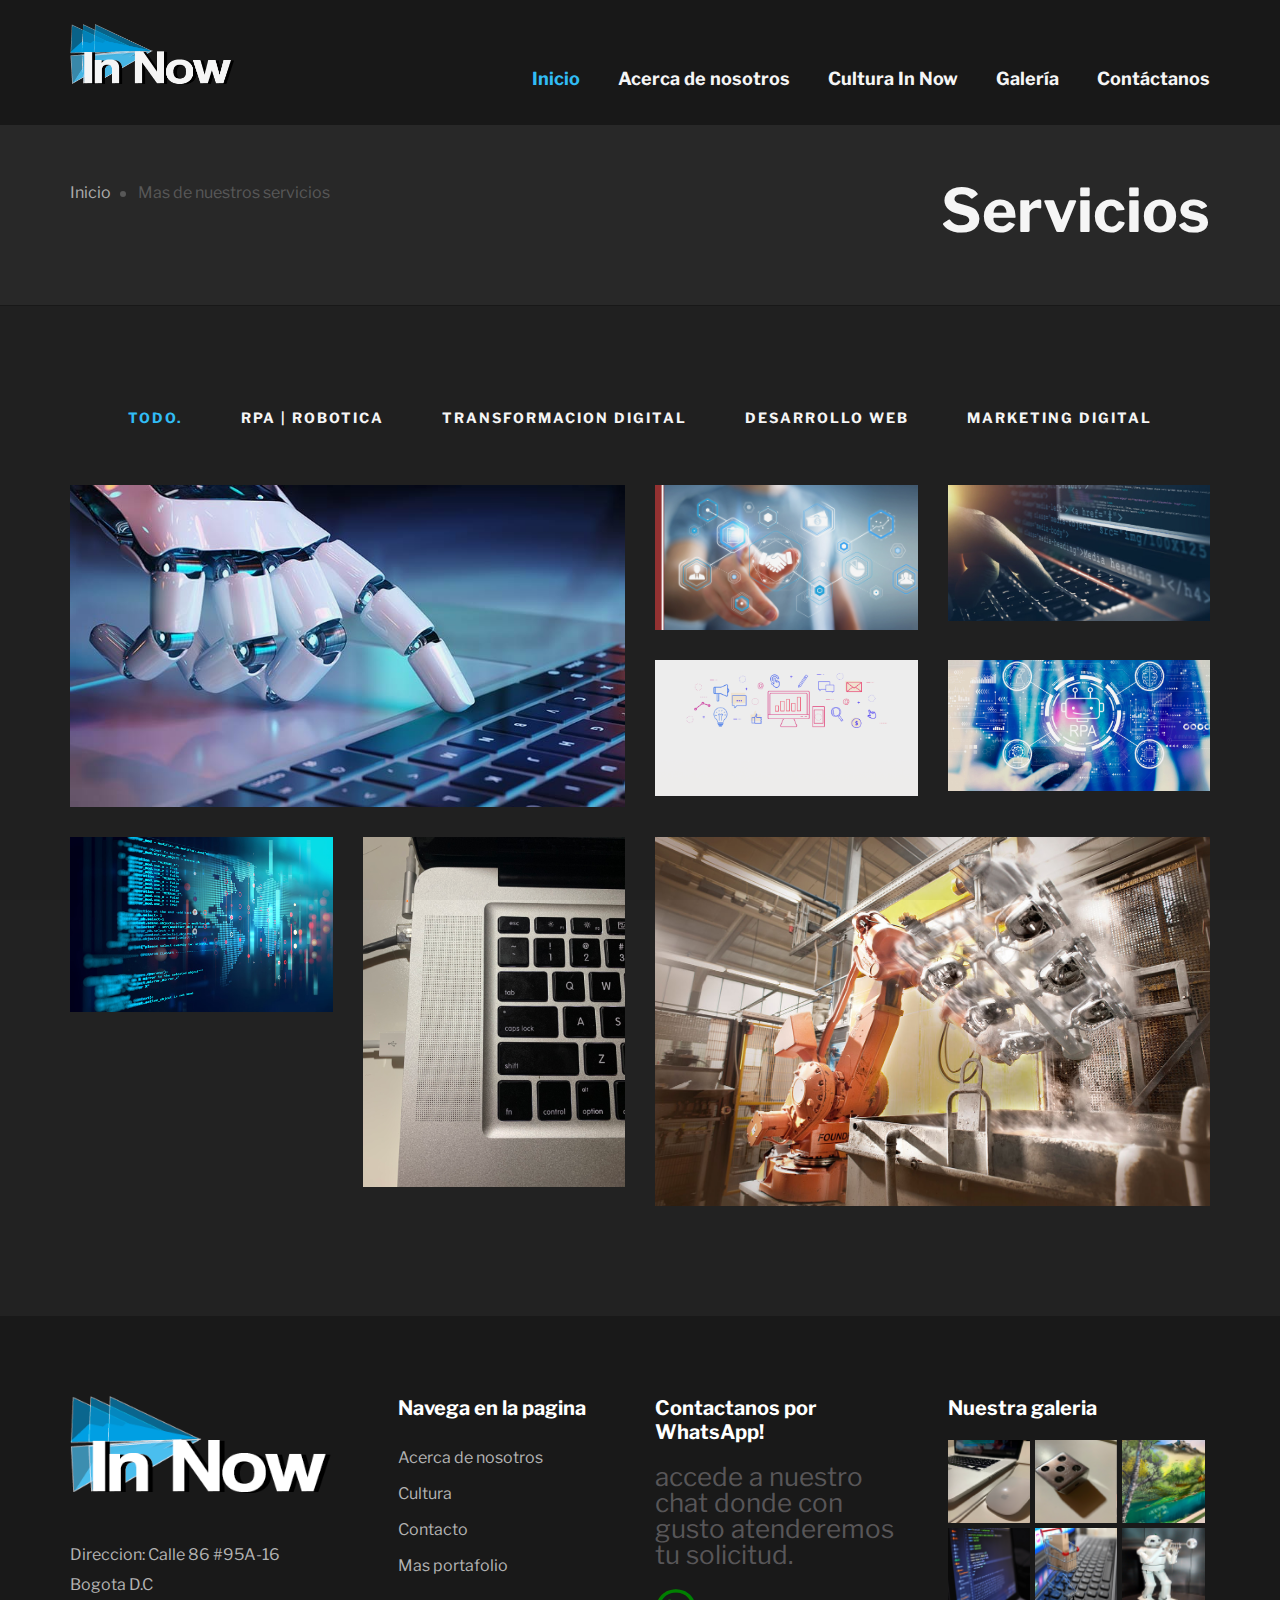
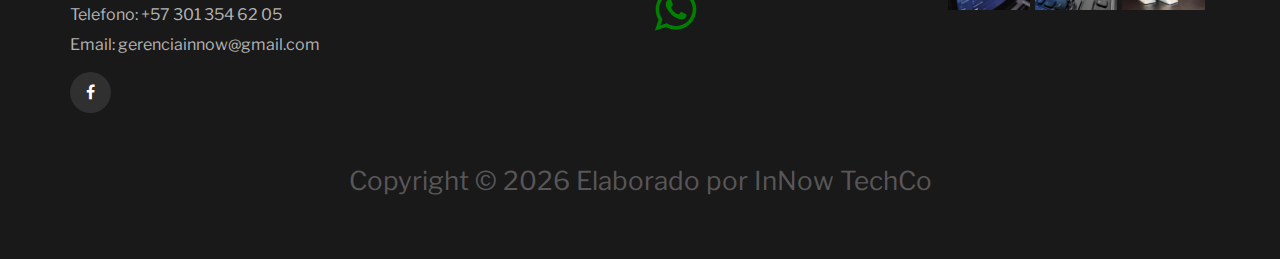
<file: gallery.html>
<!DOCTYPE html>
<html lang="es">

    <head>
        <meta charset="UTF-8">
        <meta name="description" content="In now">
        <meta name="keywords" content="html in now">
        <meta name="viewport" content="width=device-width, initial-scale=1.0">
        <meta http-equiv="X-UA-Compatible" content="ie=edge">
        <title>In Now TechCo.</title>
    

    <!-- Google Font -->
    <link href="https://fonts.googleapis.com/css?family=Libre+Franklin:400,500,600,700,800,900&display=swap"
        rel="stylesheet">

    <!-- Css Styles -->
    <link rel="stylesheet" href="css/bootstrap.min.css" type="text/css">
    <link rel="stylesheet" href="css/font-awesome.min.css" type="text/css">
    <link rel="stylesheet" href="css/themify-icons.css" type="text/css">
    <link rel="stylesheet" href="css/owl.carousel.min.css" type="text/css">
    <link rel="stylesheet" href="css/magnific-popup.css" type="text/css">
    <link rel="stylesheet" href="css/slicknav.min.css" type="text/css">
    <link rel="stylesheet" href="css/style.css" type="text/css">
</head>

<body>
    <!-- Page Preloder -->
    <div id="preloder">
        <div class="loader"></div>
    </div>

    <!-- Header Section Begin -->
    <header class="header-section">
        <div class="container">
            <div class="row">
                <div class="col-lg-2 col-md-2">
                    <div class="logo">
                        <a href="#">
                            <img src="img/logo in now 3peque.png" alt="">
                        </a>
                    </div>
                </div>
                <div class="col-lg-10 col-md-10">
                    <div class="main-menu mobile-menu">
                        <ul>
                            <li class="active"><a href="./index.html">Inicio</a></li>
                            <li><a href="./about-us.html">Acerca de nosotros</a></li>
                            <li><a href="./blog.html">Cultura In Now</a></li>
                            <li><a href="./gallery.html">Galería</a>
                                
                            </li>
                            <li><a href="./contact.html">Contáctanos</a></li>
                        </ul>
                    </div>
                </div>
            </div>
            <div id="mobile-menu-wrap"></div>
        </div>
    </header>
    <!-- Header End -->

    <!-- Breadcrumb Section Begin -->
    <section class="breadcrumb-section bread-normal">
        <div class="container">
            <div class="row">
                <div class="col-lg-6 col-md-6">
                    <div class="breadcrumb-option">
                        <a href="#">Inicio</a>
                        <span>Mas de nuestros servicios</span>
                    </div>
                </div>
                <div class="col-lg-6 col-md-6 text-right">
                    <div class="breadcrumb-text">
                        <h3>Servicios</h3>
                    </div>
                </div>
            </div>
        </div>
    </section>
    <!-- Breadcrumb Section End -->

    <!-- Gallery Section Begin -->
    <div class="gallery-section spad">
        <div class="container">
            <div class="row">
                <div class="col-lg-12">
                    <div class="gallery-controls">
                        <ul>
                            <li class="active" data-filter=".all">Todo.</li>
                            <li data-filter=".fashion">RPA | Robotica</li>
                            <li data-filter=".model">Transformacion Digital</li>
                            <li data-filter=".event">Desarrollo web</li>
                            <li data-filter=".other">Marketing Digital</li>
                        </ul>
                    </div>
                </div>
            </div>
            <div class="row gallery-filter">
                <div class="col-lg-6 mix all fashion">
                    <div class="gs-item">
                        <img src="img/gallery/rpa3.jpg" alt="">
                    </div>
                </div>
                <div class="col-lg-6">
                    <div class="row">
                        <div class="col-lg-6 mix all model">
                            <div class="gs-item">
                                <img src="img/gallery/digital1.jpg" alt="">
                            </div>
                        </div>
                        <div class="col-lg-6 mix all event">
                            <div class="gs-item">
                                <img src="img/gallery/des1.jpg" alt="">
                            </div>
                        </div>
                        <div class="col-lg-6 mix all other">
                            <div class="gs-item">
                                <img src="img/gallery/mark1.png" alt="">
                            </div>
                        </div>
                        <div class="col-lg-6 mix all fashion">
                            <div class="gs-item">
                                <img src="img/gallery/rpa2.jpg" alt="">
                            </div>
                        </div>
                    </div>
                </div>
                <div class="col-lg-6">
                    <div class="row">
                        <div class="col-lg-6 mix all event">
                            <div class="gs-item">
                                <img src="img/gallery/des2.jpg" alt="">
                            </div>
                        </div>
                        <div class="col-lg-6 mix all model other">
                            <div class="gs-item">
                                <img src="img/gallery/digital2.jpg" alt="">
                            </div>
                        </div>
                    </div>
                </div>
                <div class="col-lg-6 mix all fashion event">
                    <div class="gs-item">
                        <img src="img/gallery/rpa1.jpg" alt="">
                    </div>
                </div>
            </div>
        </div>
    </div>
    <!-- Gallery Section End -->

  <!-- Footer Section Begin -->
  <section class="footer-section">
    <div class="container">
        <div class="row">
            <div class="col-lg-3 col-md-6">
                <div class="footer-option">
                    <div class="fo-logo">
                        <a href="#">
                            <img src="img/logo in now 3peque.png" alt="">
                        </a>
                    </div>
                    <ul>
                        <li>Direccion: Calle 86 #95A-16 Bogota D.C</li>
                        <li>Telefono: +57 301 354 62 05</li>
                        <li>Email: gerenciainnow@gmail.com</li>
                    </ul>
                    <div class="fo-social">
                        <a href="https://www.facebook.com/InNowTechC0"><i class="fa fa-facebook"></i></a>
                    </div>
                </div>
            </div>
            <div class="col-lg-3 col-md-6">
                <div class="footer-widget fw-links">
                    <h5>Navega en la pagina</h5>
                    <ul>
                        <li><a href="about-us.html">Acerca de nosotros</a></li>
                        <li><a href="blog.html">Cultura</a></li>
                        <li><a href="contact.html">Contacto</a></li>
                        <li><a href="gallery.html">Mas portafolio</a></li>
                    </ul>
                </div>
            </div>
            <div class="col-lg-3 col-md-6">
                <div class="footer-widget">
                    <h5>Contactanos por WhatsApp!</h5>
                    <p>accede a nuestro chat donde con gusto atenderemos tu solicitud.</p>
                    <form action="#" class="news-form">
                        <a href="https://api.whatsapp.com/send?phone=0573013546205" class="fa fa-whatsapp" style="font-size:48px;color:green"></a>
                    </form>
                </div>
            </div>
            <!-- Link back to Colorlib can't be removed. Template is licensed under CC BY 3.0. -->
            <div class="col-lg-3 col-md-6">
                <div class="footer-widget">
                    <h5>Nuestra galeria</h5>
                    <div class="insta-pic">
                        <img src="img/instagram/ints1.png" alt="">
                            <img src="img/instagram/isnt2.png" alt="">
                            <img src="img/instagram/isnt3.png" alt="">
                            <img src="img/instagram/inst4.png" alt="">
                            <img src="img/instagram/isnt5.png" alt="">
                            <img src="img/instagram/isnt6.png" alt="">
                    </div>
                </div>
            </div>
              <!--Link back to Colorlib can't be removed. Template is licensed under CC BY 3.0. -->
        </div>
        <div class="copyright-text">
            <p>
                <!-- Link back to Colorlib can't be removed. Template is licensed under CC BY 3.0. -->
                Copyright &copy;
                <script>document.write(new Date().getFullYear());</script> Elaborado por InNow TechCo
                <!-- Link back to Colorlib can't be removed. Template is licensed under CC BY 3.0. -->
            </p>
        </div>
    </div>
</section>
<!-- Footer Section End -->

    <!-- Js Plugins -->
    <script src="js/jquery-3.3.1.min.js"></script>
    <script src="js/bootstrap.min.js"></script>
    <script src="js/jquery.magnific-popup.min.js"></script>
    <script src="js/mixitup.min.js"></script>
    <script src="js/jquery.slicknav.js"></script>
    <script src="js/owl.carousel.min.js"></script>
    <script src="js/main.js"></script>
</body>

</html>
</file>
<file: css/themify-icons.css>
@font-face {
	font-family: 'themify';
	src:url('../fonts/themify.eot?-fvbane');
	src:url('../fonts/themify.eot?#iefix-fvbane') format('embedded-opentype'),
		url('../fonts/themify.woff?-fvbane') format('woff'),
		url('../fonts/themify.ttf?-fvbane') format('truetype'),
		url('../fonts/themify.svg?-fvbane#themify') format('svg');
	font-weight: normal;
	font-style: normal;
}

[class^="ti-"], [class*=" ti-"] {
	font-family: 'themify';
	speak: none;
	font-style: normal;
	font-weight: normal;
	font-variant: normal;
	text-transform: none;
	line-height: 1;

	/* Better Font Rendering =========== */
	-webkit-font-smoothing: antialiased;
	-moz-osx-font-smoothing: grayscale;
}

.ti-wand:before {
	content: "\e600";
}
.ti-volume:before {
	content: "\e601";
}
.ti-user:before {
	content: "\e602";
}
.ti-unlock:before {
	content: "\e603";
}
.ti-unlink:before {
	content: "\e604";
}
.ti-trash:before {
	content: "\e605";
}
.ti-thought:before {
	content: "\e606";
}
.ti-target:before {
	content: "\e607";
}
.ti-tag:before {
	content: "\e608";
}
.ti-tablet:before {
	content: "\e609";
}
.ti-star:before {
	content: "\e60a";
}
.ti-spray:before {
	content: "\e60b";
}
.ti-signal:before {
	content: "\e60c";
}
.ti-shopping-cart:before {
	content: "\e60d";
}
.ti-shopping-cart-full:before {
	content: "\e60e";
}
.ti-settings:before {
	content: "\e60f";
}
.ti-search:before {
	content: "\e610";
}
.ti-zoom-in:before {
	content: "\e611";
}
.ti-zoom-out:before {
	content: "\e612";
}
.ti-cut:before {
	content: "\e613";
}
.ti-ruler:before {
	content: "\e614";
}
.ti-ruler-pencil:before {
	content: "\e615";
}
.ti-ruler-alt:before {
	content: "\e616";
}
.ti-bookmark:before {
	content: "\e617";
}
.ti-bookmark-alt:before {
	content: "\e618";
}
.ti-reload:before {
	content: "\e619";
}
.ti-plus:before {
	content: "\e61a";
}
.ti-pin:before {
	content: "\e61b";
}
.ti-pencil:before {
	content: "\e61c";
}
.ti-pencil-alt:before {
	content: "\e61d";
}
.ti-paint-roller:before {
	content: "\e61e";
}
.ti-paint-bucket:before {
	content: "\e61f";
}
.ti-na:before {
	content: "\e620";
}
.ti-mobile:before {
	content: "\e621";
}
.ti-minus:before {
	content: "\e622";
}
.ti-medall:before {
	content: "\e623";
}
.ti-medall-alt:before {
	content: "\e624";
}
.ti-marker:before {
	content: "\e625";
}
.ti-marker-alt:before {
	content: "\e626";
}
.ti-arrow-up:before {
	content: "\e627";
}
.ti-arrow-right:before {
	content: "\e628";
}
.ti-arrow-left:before {
	content: "\e629";
}
.ti-arrow-down:before {
	content: "\e62a";
}
.ti-lock:before {
	content: "\e62b";
}
.ti-location-arrow:before {
	content: "\e62c";
}
.ti-link:before {
	content: "\e62d";
}
.ti-layout:before {
	content: "\e62e";
}
.ti-layers:before {
	content: "\e62f";
}
.ti-layers-alt:before {
	content: "\e630";
}
.ti-key:before {
	content: "\e631";
}
.ti-import:before {
	content: "\e632";
}
.ti-image:before {
	content: "\e633";
}
.ti-heart:before {
	content: "\e634";
}
.ti-heart-broken:before {
	content: "\e635";
}
.ti-hand-stop:before {
	content: "\e636";
}
.ti-hand-open:before {
	content: "\e637";
}
.ti-hand-drag:before {
	content: "\e638";
}
.ti-folder:before {
	content: "\e639";
}
.ti-flag:before {
	content: "\e63a";
}
.ti-flag-alt:before {
	content: "\e63b";
}
.ti-flag-alt-2:before {
	content: "\e63c";
}
.ti-eye:before {
	content: "\e63d";
}
.ti-export:before {
	content: "\e63e";
}
.ti-exchange-vertical:before {
	content: "\e63f";
}
.ti-desktop:before {
	content: "\e640";
}
.ti-cup:before {
	content: "\e641";
}
.ti-crown:before {
	content: "\e642";
}
.ti-comments:before {
	content: "\e643";
}
.ti-comment:before {
	content: "\e644";
}
.ti-comment-alt:before {
	content: "\e645";
}
.ti-close:before {
	content: "\e646";
}
.ti-clip:before {
	content: "\e647";
}
.ti-angle-up:before {
	content: "\e648";
}
.ti-angle-right:before {
	content: "\e649";
}
.ti-angle-left:before {
	content: "\e64a";
}
.ti-angle-down:before {
	content: "\e64b";
}
.ti-check:before {
	content: "\e64c";
}
.ti-check-box:before {
	content: "\e64d";
}
.ti-camera:before {
	content: "\e64e";
}
.ti-announcement:before {
	content: "\e64f";
}
.ti-brush:before {
	content: "\e650";
}
.ti-briefcase:before {
	content: "\e651";
}
.ti-bolt:before {
	content: "\e652";
}
.ti-bolt-alt:before {
	content: "\e653";
}
.ti-blackboard:before {
	content: "\e654";
}
.ti-bag:before {
	content: "\e655";
}
.ti-move:before {
	content: "\e656";
}
.ti-arrows-vertical:before {
	content: "\e657";
}
.ti-arrows-horizontal:before {
	content: "\e658";
}
.ti-fullscreen:before {
	content: "\e659";
}
.ti-arrow-top-right:before {
	content: "\e65a";
}
.ti-arrow-top-left:before {
	content: "\e65b";
}
.ti-arrow-circle-up:before {
	content: "\e65c";
}
.ti-arrow-circle-right:before {
	content: "\e65d";
}
.ti-arrow-circle-left:before {
	content: "\e65e";
}
.ti-arrow-circle-down:before {
	content: "\e65f";
}
.ti-angle-double-up:before {
	content: "\e660";
}
.ti-angle-double-right:before {
	content: "\e661";
}
.ti-angle-double-left:before {
	content: "\e662";
}
.ti-angle-double-down:before {
	content: "\e663";
}
.ti-zip:before {
	content: "\e664";
}
.ti-world:before {
	content: "\e665";
}
.ti-wheelchair:before {
	content: "\e666";
}
.ti-view-list:before {
	content: "\e667";
}
.ti-view-list-alt:before {
	content: "\e668";
}
.ti-view-grid:before {
	content: "\e669";
}
.ti-uppercase:before {
	content: "\e66a";
}
.ti-upload:before {
	content: "\e66b";
}
.ti-underline:before {
	content: "\e66c";
}
.ti-truck:before {
	content: "\e66d";
}
.ti-timer:before {
	content: "\e66e";
}
.ti-ticket:before {
	content: "\e66f";
}
.ti-thumb-up:before {
	content: "\e670";
}
.ti-thumb-down:before {
	content: "\e671";
}
.ti-text:before {
	content: "\e672";
}
.ti-stats-up:before {
	content: "\e673";
}
.ti-stats-down:before {
	content: "\e674";
}
.ti-split-v:before {
	content: "\e675";
}
.ti-split-h:before {
	content: "\e676";
}
.ti-smallcap:before {
	content: "\e677";
}
.ti-shine:before {
	content: "\e678";
}
.ti-shift-right:before {
	content: "\e679";
}
.ti-shift-left:before {
	content: "\e67a";
}
.ti-shield:before {
	content: "\e67b";
}
.ti-notepad:before {
	content: "\e67c";
}
.ti-server:before {
	content: "\e67d";
}
.ti-quote-right:before {
	content: "\e67e";
}
.ti-quote-left:before {
	content: "\e67f";
}
.ti-pulse:before {
	content: "\e680";
}
.ti-printer:before {
	content: "\e681";
}
.ti-power-off:before {
	content: "\e682";
}
.ti-plug:before {
	content: "\e683";
}
.ti-pie-chart:before {
	content: "\e684";
}
.ti-paragraph:before {
	content: "\e685";
}
.ti-panel:before {
	content: "\e686";
}
.ti-package:before {
	content: "\e687";
}
.ti-music:before {
	content: "\e688";
}
.ti-music-alt:before {
	content: "\e689";
}
.ti-mouse:before {
	content: "\e68a";
}
.ti-mouse-alt:before {
	content: "\e68b";
}
.ti-money:before {
	content: "\e68c";
}
.ti-microphone:before {
	content: "\e68d";
}
.ti-menu:before {
	content: "\e68e";
}
.ti-menu-alt:before {
	content: "\e68f";
}
.ti-map:before {
	content: "\e690";
}
.ti-map-alt:before {
	content: "\e691";
}
.ti-loop:before {
	content: "\e692";
}
.ti-location-pin:before {
	content: "\e693";
}
.ti-list:before {
	content: "\e694";
}
.ti-light-bulb:before {
	content: "\e695";
}
.ti-Italic:before {
	content: "\e696";
}
.ti-info:before {
	content: "\e697";
}
.ti-infinite:before {
	content: "\e698";
}
.ti-id-badge:before {
	content: "\e699";
}
.ti-hummer:before {
	content: "\e69a";
}
.ti-home:before {
	content: "\e69b";
}
.ti-help:before {
	content: "\e69c";
}
.ti-headphone:before {
	content: "\e69d";
}
.ti-harddrives:before {
	content: "\e69e";
}
.ti-harddrive:before {
	content: "\e69f";
}
.ti-gift:before {
	content: "\e6a0";
}
.ti-game:before {
	content: "\e6a1";
}
.ti-filter:before {
	content: "\e6a2";
}
.ti-files:before {
	content: "\e6a3";
}
.ti-file:before {
	content: "\e6a4";
}
.ti-eraser:before {
	content: "\e6a5";
}
.ti-envelope:before {
	content: "\e6a6";
}
.ti-download:before {
	content: "\e6a7";
}
.ti-direction:before {
	content: "\e6a8";
}
.ti-direction-alt:before {
	content: "\e6a9";
}
.ti-dashboard:before {
	content: "\e6aa";
}
.ti-control-stop:before {
	content: "\e6ab";
}
.ti-control-shuffle:before {
	content: "\e6ac";
}
.ti-control-play:before {
	content: "\e6ad";
}
.ti-control-pause:before {
	content: "\e6ae";
}
.ti-control-forward:before {
	content: "\e6af";
}
.ti-control-backward:before {
	content: "\e6b0";
}
.ti-cloud:before {
	content: "\e6b1";
}
.ti-cloud-up:before {
	content: "\e6b2";
}
.ti-cloud-down:before {
	content: "\e6b3";
}
.ti-clipboard:before {
	content: "\e6b4";
}
.ti-car:before {
	content: "\e6b5";
}
.ti-calendar:before {
	content: "\e6b6";
}
.ti-book:before {
	content: "\e6b7";
}
.ti-bell:before {
	content: "\e6b8";
}
.ti-basketball:before {
	content: "\e6b9";
}
.ti-bar-chart:before {
	content: "\e6ba";
}
.ti-bar-chart-alt:before {
	content: "\e6bb";
}
.ti-back-right:before {
	content: "\e6bc";
}
.ti-back-left:before {
	content: "\e6bd";
}
.ti-arrows-corner:before {
	content: "\e6be";
}
.ti-archive:before {
	content: "\e6bf";
}
.ti-anchor:before {
	content: "\e6c0";
}
.ti-align-right:before {
	content: "\e6c1";
}
.ti-align-left:before {
	content: "\e6c2";
}
.ti-align-justify:before {
	content: "\e6c3";
}
.ti-align-center:before {
	content: "\e6c4";
}
.ti-alert:before {
	content: "\e6c5";
}
.ti-alarm-clock:before {
	content: "\e6c6";
}
.ti-agenda:before {
	content: "\e6c7";
}
.ti-write:before {
	content: "\e6c8";
}
.ti-window:before {
	content: "\e6c9";
}
.ti-widgetized:before {
	content: "\e6ca";
}
.ti-widget:before {
	content: "\e6cb";
}
.ti-widget-alt:before {
	content: "\e6cc";
}
.ti-wallet:before {
	content: "\e6cd";
}
.ti-video-clapper:before {
	content: "\e6ce";
}
.ti-video-camera:before {
	content: "\e6cf";
}
.ti-vector:before {
	content: "\e6d0";
}
.ti-themify-logo:before {
	content: "\e6d1";
}
.ti-themify-favicon:before {
	content: "\e6d2";
}
.ti-themify-favicon-alt:before {
	content: "\e6d3";
}
.ti-support:before {
	content: "\e6d4";
}
.ti-stamp:before {
	content: "\e6d5";
}
.ti-split-v-alt:before {
	content: "\e6d6";
}
.ti-slice:before {
	content: "\e6d7";
}
.ti-shortcode:before {
	content: "\e6d8";
}
.ti-shift-right-alt:before {
	content: "\e6d9";
}
.ti-shift-left-alt:before {
	content: "\e6da";
}
.ti-ruler-alt-2:before {
	content: "\e6db";
}
.ti-receipt:before {
	content: "\e6dc";
}
.ti-pin2:before {
	content: "\e6dd";
}
.ti-pin-alt:before {
	content: "\e6de";
}
.ti-pencil-alt2:before {
	content: "\e6df";
}
.ti-palette:before {
	content: "\e6e0";
}
.ti-more:before {
	content: "\e6e1";
}
.ti-more-alt:before {
	content: "\e6e2";
}
.ti-microphone-alt:before {
	content: "\e6e3";
}
.ti-magnet:before {
	content: "\e6e4";
}
.ti-line-double:before {
	content: "\e6e5";
}
.ti-line-dotted:before {
	content: "\e6e6";
}
.ti-line-dashed:before {
	content: "\e6e7";
}
.ti-layout-width-full:before {
	content: "\e6e8";
}
.ti-layout-width-default:before {
	content: "\e6e9";
}
.ti-layout-width-default-alt:before {
	content: "\e6ea";
}
.ti-layout-tab:before {
	content: "\e6eb";
}
.ti-layout-tab-window:before {
	content: "\e6ec";
}
.ti-layout-tab-v:before {
	content: "\e6ed";
}
.ti-layout-tab-min:before {
	content: "\e6ee";
}
.ti-layout-slider:before {
	content: "\e6ef";
}
.ti-layout-slider-alt:before {
	content: "\e6f0";
}
.ti-layout-sidebar-right:before {
	content: "\e6f1";
}
.ti-layout-sidebar-none:before {
	content: "\e6f2";
}
.ti-layout-sidebar-left:before {
	content: "\e6f3";
}
.ti-layout-placeholder:before {
	content: "\e6f4";
}
.ti-layout-menu:before {
	content: "\e6f5";
}
.ti-layout-menu-v:before {
	content: "\e6f6";
}
.ti-layout-menu-separated:before {
	content: "\e6f7";
}
.ti-layout-menu-full:before {
	content: "\e6f8";
}
.ti-layout-media-right-alt:before {
	content: "\e6f9";
}
.ti-layout-media-right:before {
	content: "\e6fa";
}
.ti-layout-media-overlay:before {
	content: "\e6fb";
}
.ti-layout-media-overlay-alt:before {
	content: "\e6fc";
}
.ti-layout-media-overlay-alt-2:before {
	content: "\e6fd";
}
.ti-layout-media-left-alt:before {
	content: "\e6fe";
}
.ti-layout-media-left:before {
	content: "\e6ff";
}
.ti-layout-media-center-alt:before {
	content: "\e700";
}
.ti-layout-media-center:before {
	content: "\e701";
}
.ti-layout-list-thumb:before {
	content: "\e702";
}
.ti-layout-list-thumb-alt:before {
	content: "\e703";
}
.ti-layout-list-post:before {
	content: "\e704";
}
.ti-layout-list-large-image:before {
	content: "\e705";
}
.ti-layout-line-solid:before {
	content: "\e706";
}
.ti-layout-grid4:before {
	content: "\e707";
}
.ti-layout-grid3:before {
	content: "\e708";
}
.ti-layout-grid2:before {
	content: "\e709";
}
.ti-layout-grid2-thumb:before {
	content: "\e70a";
}
.ti-layout-cta-right:before {
	content: "\e70b";
}
.ti-layout-cta-left:before {
	content: "\e70c";
}
.ti-layout-cta-center:before {
	content: "\e70d";
}
.ti-layout-cta-btn-right:before {
	content: "\e70e";
}
.ti-layout-cta-btn-left:before {
	content: "\e70f";
}
.ti-layout-column4:before {
	content: "\e710";
}
.ti-layout-column3:before {
	content: "\e711";
}
.ti-layout-column2:before {
	content: "\e712";
}
.ti-layout-accordion-separated:before {
	content: "\e713";
}
.ti-layout-accordion-merged:before {
	content: "\e714";
}
.ti-layout-accordion-list:before {
	content: "\e715";
}
.ti-ink-pen:before {
	content: "\e716";
}
.ti-info-alt:before {
	content: "\e717";
}
.ti-help-alt:before {
	content: "\e718";
}
.ti-headphone-alt:before {
	content: "\e719";
}
.ti-hand-point-up:before {
	content: "\e71a";
}
.ti-hand-point-right:before {
	content: "\e71b";
}
.ti-hand-point-left:before {
	content: "\e71c";
}
.ti-hand-point-down:before {
	content: "\e71d";
}
.ti-gallery:before {
	content: "\e71e";
}
.ti-face-smile:before {
	content: "\e71f";
}
.ti-face-sad:before {
	content: "\e720";
}
.ti-credit-card:before {
	content: "\e721";
}
.ti-control-skip-forward:before {
	content: "\e722";
}
.ti-control-skip-backward:before {
	content: "\e723";
}
.ti-control-record:before {
	content: "\e724";
}
.ti-control-eject:before {
	content: "\e725";
}
.ti-comments-smiley:before {
	content: "\e726";
}
.ti-brush-alt:before {
	content: "\e727";
}
.ti-youtube:before {
	content: "\e728";
}
.ti-vimeo:before {
	content: "\e729";
}
.ti-twitter:before {
	content: "\e72a";
}
.ti-time:before {
	content: "\e72b";
}
.ti-tumblr:before {
	content: "\e72c";
}
.ti-skype:before {
	content: "\e72d";
}
.ti-share:before {
	content: "\e72e";
}
.ti-share-alt:before {
	content: "\e72f";
}
.ti-rocket:before {
	content: "\e730";
}
.ti-pinterest:before {
	content: "\e731";
}
.ti-new-window:before {
	content: "\e732";
}
.ti-microsoft:before {
	content: "\e733";
}
.ti-list-ol:before {
	content: "\e734";
}
.ti-linkedin:before {
	content: "\e735";
}
.ti-layout-sidebar-2:before {
	content: "\e736";
}
.ti-layout-grid4-alt:before {
	content: "\e737";
}
.ti-layout-grid3-alt:before {
	content: "\e738";
}
.ti-layout-grid2-alt:before {
	content: "\e739";
}
.ti-layout-column4-alt:before {
	content: "\e73a";
}
.ti-layout-column3-alt:before {
	content: "\e73b";
}
.ti-layout-column2-alt:before {
	content: "\e73c";
}
.ti-instagram:before {
	content: "\e73d";
}
.ti-google:before {
	content: "\e73e";
}
.ti-github:before {
	content: "\e73f";
}
.ti-flickr:before {
	content: "\e740";
}
.ti-facebook:before {
	content: "\e741";
}
.ti-dropbox:before {
	content: "\e742";
}
.ti-dribbble:before {
	content: "\e743";
}
.ti-apple:before {
	content: "\e744";
}
.ti-android:before {
	content: "\e745";
}
.ti-save:before {
	content: "\e746";
}
.ti-save-alt:before {
	content: "\e747";
}
.ti-yahoo:before {
	content: "\e748";
}
.ti-wordpress:before {
	content: "\e749";
}
.ti-vimeo-alt:before {
	content: "\e74a";
}
.ti-twitter-alt:before {
	content: "\e74b";
}
.ti-tumblr-alt:before {
	content: "\e74c";
}
.ti-trello:before {
	content: "\e74d";
}
.ti-stack-overflow:before {
	content: "\e74e";
}
.ti-soundcloud:before {
	content: "\e74f";
}
.ti-sharethis:before {
	content: "\e750";
}
.ti-sharethis-alt:before {
	content: "\e751";
}
.ti-reddit:before {
	content: "\e752";
}
.ti-pinterest-alt:before {
	content: "\e753";
}
.ti-microsoft-alt:before {
	content: "\e754";
}
.ti-linux:before {
	content: "\e755";
}
.ti-jsfiddle:before {
	content: "\e756";
}
.ti-joomla:before {
	content: "\e757";
}
.ti-html5:before {
	content: "\e758";
}
.ti-flickr-alt:before {
	content: "\e759";
}
.ti-email:before {
	content: "\e75a";
}
.ti-drupal:before {
	content: "\e75b";
}
.ti-dropbox-alt:before {
	content: "\e75c";
}
.ti-css3:before {
	content: "\e75d";
}
.ti-rss:before {
	content: "\e75e";
}
.ti-rss-alt:before {
	content: "\e75f";
}
</file>
<file: css/style.css>
/******************************************************************
  /*  ---------------------------------------------------
  Template Name: Innow techco
  Description: Empresa de tecnologia
  Author: InNow
  Version: 1.0
---------------------------------------------------------  */


/*------------------------------------------------------------------
[Table of contents]

1.  Template default CSS
	1.1	Variables
	1.2	Mixins
	1.3	Flexbox
	1.4	Reset
2.  Helper Css
3.  Header Section
4.  Hero Section
5.  Services Section
6.  Portfolio Section
7.  Tetimonial Section
8.  Member Section
9.  Contact
10.  Footer Style

-------------------------------------------------------------------*/

/*----------------------------------------*/

/* Template default CSS
/*----------------------------------------*/

html,
body {
	height: 100%;
	font-family: "Libre Franklin", sans-serif;
	-webkit-font-smoothing: antialiased;
	/*-------------------
	font-smoothing: antialiased;
	*/
}


h6 {
	margin: 0;
	color: #111111;
	font-weight: 400;
	font-family: "Libre Franklin", sans-serif;
}

h1 {
	font-size: 70px;
}

h2 {
	font-size: 36px;
}

h3 {
	font-size: 60px;

}

h4 {
	font-size: 24px;
}

h5 {
	font-size: 18px;
}

h6 {
	font-size: 16px;
}

p {
	font-size: 26px;
	font-family: "Libre Franklin", sans-serif;
	color: #585658;
	font-weight: 400;
	line-height: 26px;
	margin: 0 0 15px 0;
}
.dfondo {
	width: 200px; height: 200px;
	background-color: #ff0000;
	color: white;
	filter:alpha(opacity=20);
	-moz-opacity:0.2;
	opacity: 0.2;
	padding:10px;
 }

img {
	max-width: 100%;
}

input:focus,
select:focus,
button:focus,
textarea:focus {
	outline: none;
}

a:hover,
a:focus {
	text-decoration: none;
	outline: none;
	color: #fff;
}

ul,
ol {
	padding: 0;
	margin: 0;
}

/*---------------------
  Helper CSS
-----------------------*/

.section-title {
	text-align: center;
	margin-bottom: 60px;
}

.section-title span {
	color: #33C4FF;
	font-size: 14px;
	font-weight: 700;
	text-transform: uppercase;
	letter-spacing: 2px;
}

.section-title h2 {
	font-size: 45px;
	color: #ffffff;
	font-weight: 700;
	margin-top: 14px;
}

.set-bg {
	background-repeat: no-repeat;
	background-size: cover;
	background-position: top center;
}

.spad {
	padding-top: 100px;
	padding-bottom: 100px;
}

.spad-2 {
	padding-top: 50px;
	padding-bottom: 70px;
}

.text-white h1,
.text-white h2,
.text-white h3,
.text-white h4,
.text-white h5,
.text-white h6,
.text-white p,
.text-white span,
.text-white li,
.text-white a {
	color: #fff;
}

/* buttons */

.primary-btn {
	font-size: 16px;
	color: #ffffff;
	background: #33C4FF;
	display: inline-block;
	font-weight: 700;
	padding: 12px 30px 10px;
}

.site-btn {
	font-size: 16px;
	color: #ffffff;
	font-weight: 700;
	padding: 10px 34px;
	display: inline-block;
	background: #33C4FF;
	border: 1px solid #33C4FF;
}

/* Preloder */

#preloder {
	position: fixed;
	width: 100%;
	height: 100%;
	top: 0;
	left: 0;
	z-index: 999999;
	background: #000;
}

.loader {
	width: 40px;
	height: 40px;
	position: absolute;
	top: 50%;
	left: 50%;
	margin-top: -13px;
	margin-left: -13px;
	border-radius: 60px;
	animation: loader 0.8s linear infinite;
	-webkit-animation: loader 0.8s linear infinite;
}

@keyframes loader {
	0% {
		-webkit-transform: rotate(0deg);
		transform: rotate(0deg);
		border: 4px solid #33C4FF;
		border-left-color: transparent;
	}
	50% {
		-webkit-transform: rotate(180deg);
		transform: rotate(180deg);
		border: 4px solid #673ab7;
		border-left-color: transparent;
	}
	100% {
		-webkit-transform: rotate(360deg);
		transform: rotate(360deg);
		border: 4px solid #33C4FF;
		border-left-color: transparent;
	}
}

@-webkit-keyframes loader {
	0% {
		-webkit-transform: rotate(0deg);
		border: 4px solid #33C4FF;
		border-left-color: transparent;
	}
	50% {
		-webkit-transform: rotate(180deg);
		border: 4px solid #673ab7;
		border-left-color: transparent;
	}
	100% {
		-webkit-transform: rotate(360deg);
		border: 4px solid #33C4FF;
		border-left-color: transparent;
	}
}

/*---------------------
  Header
-----------------------*/

.header-section {
	background: #191919;
}

.logo {
	padding: 24px 0 30px;
}

.logo a {
	display: inline-block;
}

.main-menu {
	text-align: right;
}

.main-menu ul li {
	display: inline-block;
	list-style: none;
	margin-left: 35px;
	position: relative;
}

.main-menu ul li .dropdown {
	position: absolute;
	width: 180px;
	background: #ffffff;
	z-index: 99;
	left: 0;
	top: 90px;
	opacity: 0;
	visibility: hidden;
	-webkit-transition: all 0.3s;
	-o-transition: all 0.3s;
	transition: all 0.3s;
}

.main-menu ul li .dropdown li {
	display: block;
	margin-right: 0;
	text-align: left;
	margin-left: 0;
}

.main-menu ul li .dropdown li a {
	padding: 8px 20px;
	display: block;
	-webkit-transition: all 0.3s;
	-o-transition: all 0.3s;
	transition: all 0.3s;
	text-transform: capitalize;
	color: #191919;
}

.main-menu ul li .dropdown li a:hover {
	color: #33C4FF;
}

.main-menu ul li.active a {
	color: #33C4FF;
}

.main-menu ul li:hover>a {
	color: #33C4FF;
}

.main-menu ul li:hover .dropdown {
	opacity: 1;
	visibility: visible;
	top: 70px;
}

.main-menu ul li a {
	font-size: 18px;
	color: #ffffff;
	font-weight: 700;
	display: inline-block;
	padding: 65px 0 30px;
	-webkit-transition: all 0.3s;
	-o-transition: all 0.3s;
	transition: all 0.3s;
}

.slicknav_menu {
	display: none;
}

/*---------------------
  Hero
-----------------------*/

.hero-section {
	height: 800px;
	display: -webkit-box;
	display: -ms-flexbox;
	display: flex;
	-webkit-box-align: center;
	-ms-flex-align: center;
	align-items: center;
}

.hs-text span {
	color: #e32879;
	font-size: 16px;
	font-weight: 700;
	text-transform: uppercase;
}

.hs-text h2 {
	color: #ffffff;
	font-size: 60px;
	font-weight: 700;
	margin-top: 30px;
	margin-bottom: 10px;
}

.hs-text p {
	color: #ffffff;
	margin-bottom: 45px;
}

/*---------------------
  About Us Section
-----------------------*/

.about-us-section {
	background: #191919;
}

.as-pic img {
	min-width: 100%;
}

.as-text {
	padding-top: 30px;
	padding-left: 20px;
}

.as-text.ap-text {
	padding-top: 14px;
}

.as-text .section-title {
	text-align: left;
	margin-bottom: 15px;
}

.as-text p {
	color: #b3b3b3;
}

.as-text p.f-para {
	margin-bottom: 10px;
}

.as-text p.s-para {
	margin-bottom: 37px;
}

.as-text .about-counter .ac-item {
	float: left;
	margin-right: 48px;
	position: relative;
}

.as-text .about-counter .ac-item:after {
	position: absolute;
	right: -20px;
	top: 8px;
	height: 65px;
	width: 1px;
	background: #393939;
	content: "";
}

.as-text .about-counter .ac-item:last-child {
	margin-right: 0;
	padding-right: 0;
}

.as-text .about-counter .ac-item:last-child:after {
	display: none;
}

.as-text .about-counter .ac-item h2 {
	color: #ffffff;
	font-weight: 700;
	margin-bottom: 10px;
}

.as-text .about-counter .ac-item p {
	text-transform: uppercase;
	letter-spacing: 2px;
	margin-bottom: 0;
}

/*---------------------
  Services Section
-----------------------*/

.services-section {
	background: #191919;
	padding-top: 0;
	padding-bottom: 80px;
}

.service-item {
	text-align: center;
	background: #222222;
	padding: 10px 50px 0;
	height: 325px;
	-webkit-transition: all 0.3s;
	-o-transition: all 0.3s;
	transition: all 0.3s;
	margin-bottom: 40px;
}

.service-item:hover {
	border-bottom: 3px solid #33C4FF;
}

.service-item h4 {
	font-size: 22px;
	color: #ffffff;
	font-weight: 700;
	margin-top: 33px;
	margin-bottom: 25px;
}

/*---------------------
  Portfolio Section
-----------------------*/

.portfolio-section {
	background: #222222;
	
}

.portfolio-section .section-title {
	margin-bottom: 100px;
}

.portfolio-item {
	height: 393px;
	margin-left: -15px;
	margin-right: -15px;
	display: -webkit-box;
	display: -ms-flexbox;
	display: flex;
	-webkit-box-align: center;
	-ms-flex-align: center;
	align-items: center;
	-webkit-box-pack: center;
	-ms-flex-pack: center;
	justify-content: center;
	position: relative;
	z-index: 1;
}

.portfolio-item:hover:after {
	opacity: 1;
}

.portfolio-item:hover .pi-hover a.chain-icon {
	opacity: 1;
	visibility: visible;
	left: 0;
}

.portfolio-item:hover .pi-hover a.search-icon {
	opacity: 1;
	visibility: visible;
	right: 0;
}

.portfolio-item:after {
	position: absolute;
	left: 0;
	top: 0;
	width: 100%;
	height: 100%;
	background: rgba(0, 0, 0, 0.1);
	content: "";
	opacity: 0;
	-webkit-transition: all 0.3s;
	-o-transition: all 0.3s;
	transition: all 0.3s;
	z-index: -1;
}

.portfolio-item.large-item {
	height: 786px;
}

.portfolio-item .pi-hover a {
	display: inline-block;
	width: 66px;
	height: 66px;
	background: #e32879;
	border-radius: 50%;
	text-align: center;
	font-size: 26px;
	color: #ffffff;
	line-height: 66px;
	margin-right: 15px;
}

.portfolio-item .pi-hover a:last-child {
	margin-right: 0;
}

.portfolio-item .pi-hover a.chain-icon {
	-webkit-transition: all 0.3s ease-out;
	-o-transition: all 0.3s ease-out;
	transition: all 0.3s ease-out;
	visibility: hidden;
	opacity: 0;
	position: relative;
	left: -20px;
}

.portfolio-item .pi-hover a.search-icon {
	-webkit-transition: all 0.3s ease-out;
	-o-transition: all 0.3s ease-out;
	transition: all 0.3s ease-out;
	visibility: hidden;
	opacity: 0;
	position: relative;
	right: -20px;
}

/*---------------------
  Counter Section
-----------------------*/

.counter-section {
	background: #191919;
	padding-top: 755px;
	margin-top: -640px;
	padding-bottom: 70px;
}

.counter-text {
	margin-bottom: 40px;
}

.counter-text .section-title {
	text-align: left;
	margin-bottom: 50px;
}

.counter-item {
	margin-bottom: 30px;
	position: relative;
}

.counter-item .ci-number {
	font-size: 48px;
	color: #33C4FF;
	font-weight: 700;
	line-height: 50px;
	position: absolute;
	left: 0;
	top: 0;
}

.counter-item .ci-text {
	padding-left: 170px;
}

.counter-item .ci-text h4 {
	font-size: 22px;
	color: #ffffff;
	font-weight: 700;
	margin-bottom: 12px;
}

/*---------------------
  Testimonial Section
-----------------------*/

.testimonial-section {
	background: #191919;
	padding-top: 0;
}

.testimonial-slider {
	margin-left: 0;
}

.testimonial-slider .col-lg-6 {
	max-width: 100%;
}

.testimonial-slider.owl-carousel .owl-dots {
	text-align: center;
	padding-top: 22px;
}

.testimonial-slider.owl-carousel .owl-dots button {
	height: 8px;
	width: 8px;
	background: rgba(255, 255, 255, 0.2);
	border-radius: 50%;
	margin-right: 10px;
}

.testimonial-slider.owl-carousel .owl-dots button:last-child {
	margin-right: 0;
}

.testimonial-slider.owl-carousel .owl-dots button.owl-dot.active {
	width: 27px;
	background: #33C4FF;
	border-radius: 50px;
}

.testimonial-item {
	background: #222222;
	padding: 60px 20px 50px 40px;
}

.testimonial-item .ti-pic {
	float: left;
	margin-right: 35px;
}

.testimonial-item .ti-pic img {
	height: 128px;
	width: 128px;
	border-radius: 50%;
}

.testimonial-item .ti-text {
	overflow: hidden;
}

.testimonial-item .ti-text .ti-title {
	margin-bottom: 8px;
}

.testimonial-item .ti-text .ti-title h4 {
	font-size: 22px;
	color: #ffffff;
	font-weight: 700;
	margin-bottom: 4px;
}

.testimonial-item .ti-text .ti-title span {
	font-size: 12px;
	color: #33C4FF;
	text-transform: uppercase;
	letter-spacing: 1px;
}

.testimonial-item .ti-text p {
	margin-bottom: 0;
}

/*---------------------
  Call To Section
-----------------------*/

.callto-section {
	padding: 80px 0;
}

.ctc-text {
	text-align: center;
}

.ctc-text h2 {
	font-size: 45px;
	color: #ffffff;
	font-weight: 700;
	margin-bottom: 20px;
}

.ctc-text p {
	color: #ffffff;
	margin-bottom: 45px;
}

.ctc-text .primary-btn.ctc-btn {
	background: #ffffff;
	color: #33C4FF;
}

/*---------------------
  Member Section
-----------------------*/

.member-section {
	background: #191919;
	padding-bottom: 80px;
}

.member-section.ap-member {
	padding-top: 0;
}

.member-item {
	height: 435px;
	position: relative;
	margin-bottom: 30px;
}

.member-item:hover .mi-text {
	opacity: 1;
	-webkit-transform: scale(1);
	-ms-transform: scale(1);
	transform: scale(1);
}

.member-item .mi-text {
	text-align: center;
	background: #191919;
	position: absolute;
	left: 20px;
	top: 23px;
	width: calc(100% - 40px);
	height: calc(100% - 46px);
	padding: 50px 20px 60px 20px;
	opacity: 0;
	-webkit-transform: scale(0);
	-ms-transform: scale(0);
	transform: scale(0);
	-webkit-transition: all 0.5s ease-out;
	-o-transition: all 0.5s ease-out;
	transition: all 0.5s ease-out;
}

.member-item .mi-text p {
	margin-bottom: 32px;
}

.member-item .mi-text .mt-title {
	margin-bottom: 20px;
}

.member-item .mi-text .mt-title h4 {
	font-size: 22px;
	color: #ffffff;
	font-weight: 700;
	margin-bottom: 4px;
}

.member-item .mi-text .mt-title span {
	font-size: 12px;
	color: #33C4FF;
	text-transform: uppercase;
	letter-spacing: 1px;
}

.member-item .mi-text .mt-social a {
	display: inline-block;
	font-size: 16px;
	color: #ffffff;
	width: 45px;
	height: 45px;
	line-height: 45px;
	text-align: center;
	background: #303030;
	border-radius: 50%;
	margin-right: 3px;
}

.member-item .mi-text .mt-social a:last-child {
	margin-right: 0;
}

/*---------------------
  Footer
-----------------------*/

.footer-section {
	background: #191919;
	padding-top: 80px;
	padding-bottom: 50px;
}

.footer-option {
	margin-bottom: 30px;
}

.footer-option .fo-logo {
	margin-bottom: 30px;
}

.footer-option .fo-logo a {
	display: inline-block;
}

.footer-option ul {
	margin-bottom: 12px;
}

.footer-option ul li {
	list-style: none;
	font-size: 16px;
	color: #b3b3b3;
	line-height: 30px;
}

.footer-option .fo-social a {
	display: inline-block;
	font-size: 16px;
	color: #ffffff;
	width: 41px;
	height: 41px;
	background: #303030;
	border-radius: 50%;
	text-align: center;
	line-height: 41px;
	-webkit-transition: all 0.3s;
	-o-transition: all 0.3s;
	transition: all 0.3s;
	margin-right: 3px;
}

.footer-option .fo-social a:hover {
	background: #33C4FF;
}

.footer-widget {
	margin-bottom: 30px;
}

.footer-widget.fw-links {
	padding-left: 35px;
}

.footer-widget h5 {
	font-size: 20px;
	color: #ffffff;
	font-weight: 700;
	margin-bottom: 20px;
}

.footer-widget ul li {
	list-style: none;
}

.footer-widget ul li a {
	font-size: 16px;
	color: #b3b3b3;
	line-height: 36px;
}

.footer-widget p {
	margin-bottom: 18px;
}

.footer-widget .news-form input {
	font-size: 14px;
	height: 46px;
	color: #b3b3b3;
	border: 1px solid #707070;
	padding-left: 25px;
	background: #191919;
	width: 100%;
	margin-bottom: 10px;
}

.footer-widget .news-form input::-webkit-input-placeholder {
	color: #b3b3b3;
}

.footer-widget .news-form input::-moz-placeholder {
	color: #b3b3b3;
}

.footer-widget .news-form input:-ms-input-placeholder {
	color: #b3b3b3;
}

.footer-widget .news-form input::-ms-input-placeholder {
	color: #b3b3b3;
}

.footer-widget .news-form input::placeholder {
	color: #b3b3b3;
}

.footer-widget .news-form button {
	font-size: 16px;
	color: #ffffff;
	font-weight: 700;
	display: block;
	background: #33C4FF;
	border: none;
	padding: 12px 0;
	width: 100%;
}

.footer-widget .insta-pic img {
	margin-right: 5px;
	width: calc(33.33% - 5px);
	float: left;
	margin-bottom: 5px;
}

.copyright-text {
	padding-top: 25px;
	color: #b3b3b3;
	text-align: center;
	font-size: 14px;
}

.copyright-text i {
	color: #33C4FF;
}

.copyright-text a {
	color: #b3b3b3;
}

.copyright-text a:hover {
	color: #33C4FF;
}

/* ------------------------------ Other Pages Styles ------------------------------ */

/*---------------------
  Breadcrumb
-----------------------*/

.breadcrumb-section {
	background: #2a2a2a;
	padding: 50px 0;
}

.breadcrumb-section.bread-normal {
	border-bottom: 1px solid #191919;
}

.breadcrumb-option {
	line-height: 36px;
}

.breadcrumb-option a {
	display: inline-block;
	color: #b3b3b3;
	margin-right: 24px;
	position: relative;
}

.breadcrumb-option a::after {
	position: absolute;
	right: -15px;
	top: 16px;
	width: 6px;
	height: 6px;
	background: #5c5c5c;
	content: "";
	border-radius: 50%;
}

.breadcrumb-option span {
	color: #5c5c5c;
}

.breadcrumb-text {
	text-align: right;
}

.breadcrumb-text h3 {
	color: #ffffff;
	font-weight: 700;
}

/*---------------------
  Blog Section
-----------------------*/

.blog-section {
	background: #222222;
}

.blog-section.latest-blog {
	padding-bottom: 80px;
}

.blog-section .blog-btn {
	padding-top: 30px;
}

.blog-section .blog-btn .primary-btn {
	background: #222222;
	border: 2px solid #33C4FF;
}

.blog-item {
	background: #191919;
	margin-bottom: 30px;
	height: 390px;
}

.blog-item.solid-bg {
	background: #33C4FF;
	padding: 55px 45px 55px 65px;
}

.blog-item.solid-bg .bi-text {
	padding: 0;
}

.blog-item.solid-bg .bi-text ul li {
	color: #ffffff;
}

.blog-item.solid-bg .bi-text h4 {
	margin-bottom: 12px;
}

.blog-item.solid-bg .bi-text p {
	color: #ffffff;
	margin-bottom: 20px;
}

.blog-item.solid-bg .bi-text .bt-author .ba-text h5 {
	color: #ffffff;
}

.blog-item.solid-bg .bi-text .bt-author .ba-text span {
	color: #ffffff;
}

.blog-item .bi-pic {
	height: 390px;
}

.blog-item .bi-text {
	padding-top: 46px;
	padding-right: 20px;
	padding-bottom: 38px;
}

.blog-item .bi-text ul {
	margin-bottom: 17px;
}

.blog-item .bi-text ul li {
	list-style: none;
	font-family: "Libre Franklin", sans-serif;
	display: inline-block;
	color: #33C4FF;
	font-size: 16px;
	margin-right: 8px;
	
}

.blog-item .bi-text ul li i {
	margin-right: 4px;
}

.blog-item .bi-text h4 {
	margin-bottom: 22px;
}

.blog-item .bi-text h4 a {
	color: #ffffff;
	font-weight: 700;
	line-height: 32px;
}

.blog-item .bi-text p {
	margin-bottom: 42px;
}

.blog-item .bi-text .bt-author .ba-pic {
	float: left;
	margin-right: 12px;
}

.blog-item .bi-text .bt-author .ba-pic img {
	height: 53px;
	width: 50px;
	border-radius: 50%;
}

.blog-item .bi-text .bt-author .ba-text {
	overflow: hidden;
	padding-top: 4px;
}

.blog-item .bi-text .bt-author .ba-text h5 {
	color: #ffffff;
	font-weight: 700;
	margin-bottom: 4px;
}

.blog-item .bi-text .bt-author .ba-text span {
	font-size: 12px;
	color: #33C4FF;
	text-transform: uppercase;
	letter-spacing: 1px;
}

/*---------------------
  Blog Details Hero
-----------------------*/

.blog-hero-section {
	padding-top: 130px;
	padding-bottom: 120px;
}

.blog-hero-section .bh-text span {
	font-size: 14px;
	color: #ffffff;
	text-transform: uppercase;
	font-weight: 700;
	background: #33C4FF;
	padding: 5px 26px;
}

.blog-hero-section .bh-text h2 {
	font-size: 60px;
	color: #ffffff;
	font-weight: 700;
	line-height: 72px;
	margin-top: 34px;
	margin-bottom: 16px;
}

.blog-hero-section .bh-text ul li {
	font-size: 14px;
	color: #ffffff;
	text-transform: uppercase;
	letter-spacing: 1px;
	margin-right: 45px;
	display: inline-block;
	list-style: none;
	position: relative;
}

.blog-hero-section .bh-text ul li:after {
	position: absolute;
	right: -24px;
	top: 4px;
	width: 1px;
	height: 15px;
	background: #585658;
	content: "";
}

.blog-hero-section .bh-text ul li:last-child {
	margin-right: 0;
}

.blog-hero-section .bh-text ul li:last-child:after {
	display: none;
}

/*---------------------
  Blog Details Section
-----------------------*/

.blog-details-section {
	background: #222222;
}

.bd-text .bd-title {
	margin-bottom: 65px;
}

.bd-text .bd-title p {
	line-height: 30px;
	font-size: 17px;
}

.bd-text .bd-pic {
	margin-bottom: 46px;
}

.bd-text .bd-pic img {
	min-width: 100%;
	margin-bottom: 20px;
}

.bd-text .bd-more-text {
	margin-bottom: 62px;
}

.bd-text .bd-more-text .bm-item {
	margin-bottom: 32px;
}

.bd-text .bd-more-text .bm-item h4 {
	color: #ffffff;
	font-weight: 700;
	margin-bottom: 20px;
}

.bd-text .bd-more-text .bm-item p {
	font-size: 17px;
	line-height: 30px;
}

.bd-text .bd-quote {
	background: #000000;
	padding: 40px 110px 30px 130px;
	position: relative;
	margin-bottom: 60px;
}

.bd-text .bd-quote img {
	position: absolute;
	left: 50px;
	top: 45px;
}

.bd-text .bd-quote p {
	font-size: 24px;
	line-height: 36px;
	margin-bottom: 22px;
}

.bd-text .bd-quote .quote-author h5 {
	color: #b3b3b3;
	margin-bottom: 4px;
}

.bd-text .bd-quote .quote-author span {
	color: #b3b3b3;
	font-size: 14px;
}

.bd-text .bd-last-para {
	margin-bottom: 90px;
}

.bd-text .bd-last-para p {
	font-size: 17px;
	line-height: 30px;
}

.bd-text .tag-share {
	border-top: 1px solid #363636;
	padding-top: 30px;
	overflow: hidden;
	margin-bottom: 70px;
}

.bd-text .tag-share .tags {
	float: left;
}

.bd-text .tag-share .tags a {
	display: inline-block;
	background: #363636;
	font-size: 10px;
	color: #ffffff;
	text-transform: uppercase;
	font-weight: 700;
	letter-spacing: 1px;
	padding: 5px 19px;
	margin-right: 6px;
	-webkit-transition: all 0.3s;
	-o-transition: all 0.3s;
	transition: all 0.3s;
}

.bd-text .tag-share .tags a:hover {
	background: #33C4FF;
}

.bd-text .tag-share .social-share {
	text-align: right;
}

.bd-text .tag-share .social-share a {
	font-size: 16px;
	color: #b3b3b3;
	margin-left: 25px;
	-webkit-transition: all 0.3s;
	-o-transition: all 0.3s;
	transition: all 0.3s;
}

.bd-text .tag-share .social-share a:hover {
	color: #33C4FF;
}

.bd-text .tag-share .social-share span {
	font-size: 16px;
	color: #b3b3b3;
}

.bd-text .blog-author {
	text-align: center;
	margin-bottom: 56px;
}

.bd-text .blog-author img {
	height: 117px;
	width: 117px;
	border-radius: 50%;
}

.bd-text .blog-author h5 {
	font-size: 20px;
	color: #ffffff;
	font-weight: 700;
	margin-top: 28px;
	margin-bottom: 12px;
}

.bd-text .blog-author p {
	font-size: 17px;
}

.bd-text .blog-author .bt-social a {
	display: inline-block;
	color: #b3b3b3;
	font-size: 14px;
	margin-right: 30px;
	-webkit-transition: all 0.3s;
	-o-transition: all 0.3s;
	transition: all 0.3s;
}

.bd-text .blog-author .bt-social a:hover {
	color: #33C4FF;
}

.bd-text .blog-author .bt-social a:last-child {
	margin-right: 0;
}

.bd-text .leave-comment h2 {
	color: #ffffff;
	font-weight: 700;
	margin-bottom: 36px;
}

.comment-form input,
.contact-form input {
	height: 50px;
	width: 100%;
	border: none;
	font-size: 16px;
	color: #b3b3b3;
	padding-left: 20px;
	background: #393939;
	-webkit-transition: all 0.3s;
	-o-transition: all 0.3s;
	transition: all 0.3s;
	margin-bottom: 30px;
}

.comment-form input::-webkit-input-placeholder,
.contact-form input::-webkit-input-placeholder {
	color: #b3b3b3;
}

.comment-form input::-moz-placeholder,
.contact-form input::-moz-placeholder {
	color: #b3b3b3;
}

.comment-form input:-ms-input-placeholder,
.contact-form input:-ms-input-placeholder {
	color: #b3b3b3;
}

.comment-form input::-ms-input-placeholder,
.contact-form input::-ms-input-placeholder {
	color: #b3b3b3;
}

.comment-form input::placeholder,
.contact-form input::placeholder {
	color: #b3b3b3;
}

.comment-form input:focus,
.contact-form input:focus {
	background: #ffffff;
	color: #0d0a27;
}

.comment-form input:focus::-webkit-input-placeholder,
.contact-form input:focus::-webkit-input-placeholder {
	color: #0d0a27;
}

.comment-form input:focus::-moz-placeholder,
.contact-form input:focus::-moz-placeholder {
	color: #0d0a27;
}

.comment-form input:focus:-ms-input-placeholder,
.contact-form input:focus:-ms-input-placeholder {
	color: #0d0a27;
}

.comment-form input:focus::-ms-input-placeholder,
.contact-form input:focus::-ms-input-placeholder {
	color: #0d0a27;
}

.comment-form input:focus::placeholder,
.contact-form input:focus::placeholder {
	color: #0d0a27;
}

.comment-form textarea,
.contact-form textarea {
	width: 100%;
	border: none;
	font-size: 16px;
	color: #b3b3b3;
	padding-left: 20px;
	background: #393939;
	height: 110px;
	padding-top: 12px;
	resize: none;
	-webkit-transition: all 0.3s;
	-o-transition: all 0.3s;
	transition: all 0.3s;
	margin-bottom: 45px;
}

.comment-form textarea::-webkit-input-placeholder,
.contact-form textarea::-webkit-input-placeholder {
	color: #b3b3b3;
}

.comment-form textarea::-moz-placeholder,
.contact-form textarea::-moz-placeholder {
	color: #b3b3b3;
}

.comment-form textarea:-ms-input-placeholder,
.contact-form textarea:-ms-input-placeholder {
	color: #b3b3b3;
}

.comment-form textarea::-ms-input-placeholder,
.contact-form textarea::-ms-input-placeholder {
	color: #b3b3b3;
}

.comment-form textarea::placeholder,
.contact-form textarea::placeholder {
	color: #b3b3b3;
}

.comment-form textarea:focus,
.contact-form textarea:focus {
	background: #ffffff;
	color: #0d0a27;
}

.comment-form textarea:focus::-webkit-input-placeholder,
.contact-form textarea:focus::-webkit-input-placeholder {
	color: #0d0a27;
}

.comment-form textarea:focus::-moz-placeholder,
.contact-form textarea:focus::-moz-placeholder {
	color: #0d0a27;
}

.comment-form textarea:focus:-ms-input-placeholder,
.contact-form textarea:focus:-ms-input-placeholder {
	color: #0d0a27;
}

.comment-form textarea:focus::-ms-input-placeholder,
.contact-form textarea:focus::-ms-input-placeholder {
	color: #0d0a27;
}

.comment-form textarea:focus::placeholder,
.contact-form textarea:focus::placeholder {
	color: #0d0a27;
}

/*---------------------
  Recommend Section
-----------------------*/

.recommend-section {
	background: #222222;
	border-top: 1px solid #393939;
	padding-bottom: 80px;
}

.recommend-section .section-title h2 {
	margin-top: 0;
}

/*---------------------
  Gallery Section
-----------------------*/

.gallery-section {
	background: #222222;
	padding-bottom: 80px;
}

.gallery-section .gallery-controls {
	text-align: center;
	margin-bottom: 55px;
}

.gallery-section .gallery-controls ul li {
	list-style: none;
	display: inline-block;
	font-size: 14px;
	font-weight: 700;
	color: #ffffff;
	letter-spacing: 2px;
	text-transform: uppercase;
	margin-right: 55px;
	cursor: pointer;
}

.gallery-section .gallery-controls ul li.active {
	color: #33C4FF;
}

.gallery-section .gallery-controls ul li:last-child {
	margin-right: 0;
}

.gallery-section .gs-item {
	margin-bottom: 30px;
}

.gallery-section .gs-item img {
	min-width: 100%;
}

/*---------------------
  Map
-----------------------*/

.map {
	height: 500px;
}

.map iframe {
	width: 100%;
}

/*---------------------
  Contact
-----------------------*/

.contact-section {
	background: #222222;
}

.contact-text h4 {
	color: #ffffff;
	font-weight: 700;
	margin-bottom: 45px;
}

.contact-text .ct-item {
	overflow: hidden;
	margin-bottom: 15px;
}

.contact-text .ct-item .ci-icon {
	width: 74px;
	height: 74px;
	text-align: center;
	line-height: 90px;
	border-radius: 50%;
	background: #393939;
	float: left;
	margin-right: 26px;
}

.contact-text .ct-item .ci-icon span {
	color: #33C4FF;
	font-size: 30px;
}

.contact-text .ct-item .ci-text {
	overflow: hidden;
	margin-top: 8px;
}

.contact-text .ct-item .ci-text ul li {
	list-style: none;
	font-size: 18px;
	color: #ffffff;
}

.contact-text .ct-item .ci-text ul li span {
	display: block;
	color: #b3b3b3;
}

.contact-option h4 {
	color: #ffffff;
	font-weight: 700;
	margin-bottom: 45px;
}

/*-------------------------------- Respinsive Media Styles --------------------------------*/

@media only screen and (min-width: 1600px) {
	.portfolio-section .container {
		max-width: 1570px;
	}
}

@media only screen and (min-width: 1200px) {
	.container {
		max-width: 1170px;
		
	}
}

/* Medium Device: 1200px */

@media only screen and (min-width: 992px) and (max-width: 1199px) {
	.member-item .mi-text {
		padding: 30px 20px 60px 20px;
	}
	.blog-item .bi-text {
		padding-top: 20px;
		padding-right: 10px;
		padding-bottom: 30px;
	}
	.as-text .about-counter .ac-item {
		margin-right: 12px;
	}
	.as-text .about-counter .ac-item:after {
		right: -7px;
	}
}

@media only screen and (max-width: 991px) {
	.as-text {
		padding-left: 0;
	}
	.blog-item {
		height: auto;
	}
	.blog-item .bi-text {
		padding-left: 30px;
	}
	.footer-widget.fw-links {
		padding-left: 0;
	}
	.contact-option {
		padding-top: 30px;
	}
	.as-text.ap-text {
		padding-top: 30px;
	}
}

/* Large Mobile: 480px */

@media only screen and (max-width: 767px) {
	.main-menu {
		text-align: right;
		display: none;
	}
	.slicknav_btn {
		margin: 0;
		border-radius: 0;
		background-color: #666;
		position: absolute;
		right: 15px;
		top: 20px;
		display: inline-block;
		float: none;
	}
	.slicknav_nav {
		background: #666;
		display: block;
	}
	.slicknav_menu {
		display: block;
		background: transparent;
		padding: 0;
	}
	.header-section .container {
		position: relative;
	}
	.slicknav_nav .slicknav_row,
	.slicknav_nav a {
		padding: 8px 30px;
		margin: 0;
	}
	.slicknav_nav ul {
		margin: 0;
	}
	.slicknav_nav a:hover {
		border-radius: 0;
		background: #33C4FF;
		color: #ffffff;
	}
	.slicknav_nav .slicknav_row:hover {
		border-radius: 0;
		background: #33C4FF;
		color: #ffffff;
	}
	.breadcrumb-text {
		text-align: left;
	}
	.counter-item .ci-number {
		position: relative;
		margin-bottom: 15px;
	}
	.counter-item .ci-text {
		padding-left: 0;
	}
	.as-text .about-counter .ac-item {
		margin-right: 20px;
	}
	.as-text .about-counter .ac-item:after {
		right: -11px;
	}
	.blog-hero-section .bh-text ul li {
		margin-right: 20px;
	}
	.blog-hero-section .bh-text ul li:after {
		right: -12px;
	}
	.bd-text .tag-share .tags {
		float: none;
		margin-bottom: 30px;
	}
	.bd-text .tag-share .social-share {
		text-align: left;
	}
	.gallery-section .gallery-controls ul li {
		margin-right: 12px;
	}
	.bd-text .bd-quote img {
		position: relative;
		left: 0;
		top: 0;
		margin-bottom: 10px;
	}
	.bd-text .bd-quote {
		padding: 40px;
	}
	.blog-hero-section .bh-text h2 {
		font-size: 40px;
		line-height: normal;
	}
}

/* Small Mobile: 320px */

@media only screen and (max-width: 479px) {
	.blog-hero-section .bh-text h2 {
		font-size: 36px;
		line-height: normal;
	}
	.testimonial-item .ti-pic {
		float: none;
		margin-right: 0;
	}
	.testimonial-item .ti-text {
		overflow: visible;
	}
	.member-item .mi-text {
		padding: 30px 20px 60px 20px;
	}
	.blog-hero-section .bh-text ul li {
		margin-right: 10px;
	}
	.blog-hero-section .bh-text ul li:after {
		display: none;
	}
	.bd-text .tag-share .tags a {
		margin-bottom: 6px;
	}
	.recommend-section .section-title h2 {
		font-size: 35px;
	}
	.blog-item.solid-bg {
		padding: 55px 45px 55px 50px;
	}
	.bd-text .tag-share .social-share a {
		margin-left: 15px;
	}
	.contact-text .ct-item {
		margin-bottom: 30px;
		text-align: center;
	}
	.contact-text .ct-item .ci-icon {
		float: none;
		width: 60px;
		height: 60px;
		line-height: 70px;
		margin: 0 auto;
	}
	.contact-text .ct-item .ci-icon span {
		font-size: 22px;
	}
	/* Texto transparente y cuadro CSS*/
	
}

  
 .dfondo {
    width: 800px; height: 90px;
    background-color: #01b9f1 ;
    filter:alpha(opacity=90);
    -moz-opacity:0.8;
    opacity: 0.8;
	padding:1px;
	border-radius: 14px 14px 14px 14px;
-moz-border-radius: 14px 14px 14px 14px;
-webkit-border-radius: 14px 14px 14px 14px;
border: 3px solid #01b9f1;
 }
  
 .dtexto {
    width: 800px; height: 260px;
    background-color: black;
    position: absolute;
    z-index: 2;
	padding:10px; 
 }
</file>
